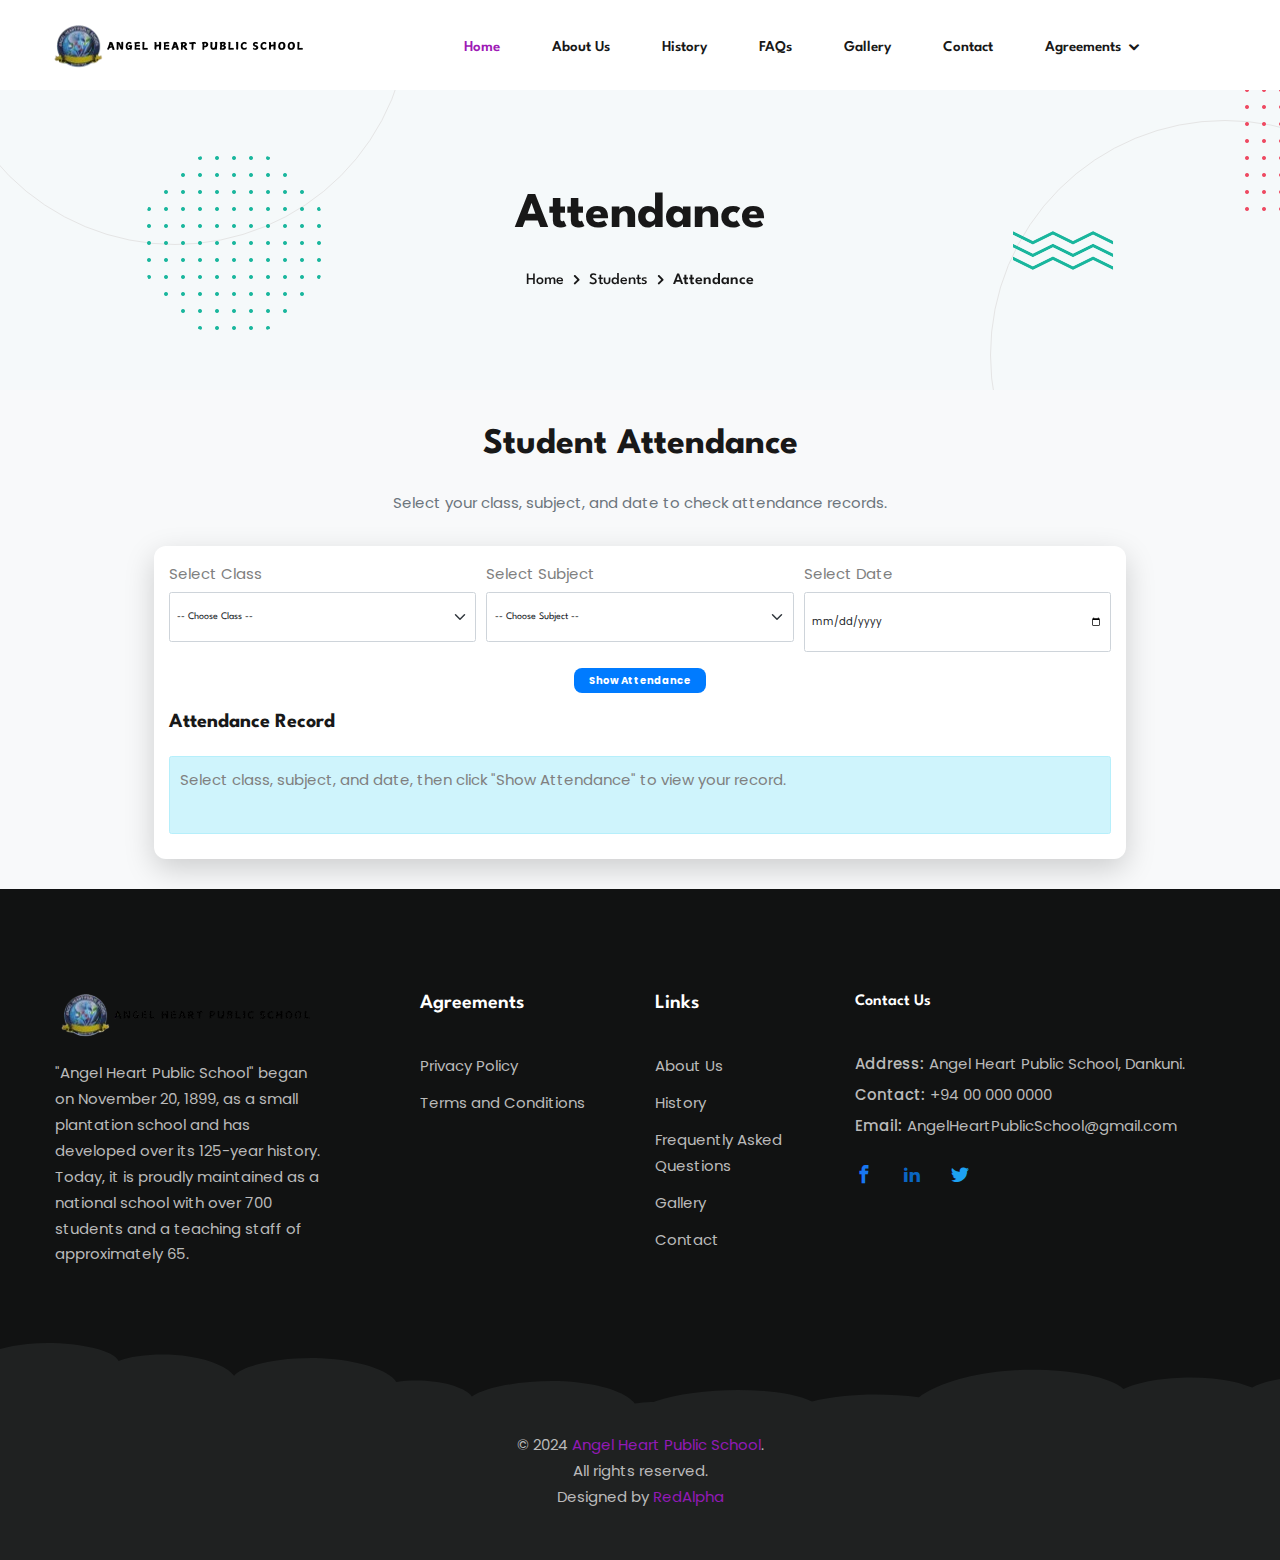
<file: attendance.html>
<!DOCTYPE html>
<html class="no-js" lang="si">

<head>
    <!-- Google tag (gtag.js) -->
    <script async src="https://www.googletagmanager.com/gtag/js?id=G-LCV3ZL24YF"></script>
    <script>
    window.dataLayer = window.dataLayer || [];
    function gtag(){dataLayer.push(arguments);}
    gtag('js', new Date());

    gtag('config', 'G-LCV3ZL24YF');
    </script>

    <!-- Meta Data -->
    <meta charset="UTF-8">
    <meta http-equiv="X-UA-Compatible" content="IE=edge">
    <title>Attendance - AngelHeartPublicSchool</title>

    <meta name="description" content="Explore the Privacy Policy of Kahaduwa National School to understand how we manage and protect your data. We respect your privacy and do not collect personal information. Google Analytics is used for improving site experience.">
    <meta name="viewport" content="width=device-width, initial-scale=1, shrink-to-fit=no">
    <!-- Favicon -->
    <link rel="shortcut icon" type="image/x-icon" href="assets/images/favicon.png">
    <!-- CSS ============================================ -->
    <link rel="stylesheet" href="assets/css/vendor/bootstrap.min.css">
    <link rel="stylesheet" href="assets/css/vendor/icomoon.css">
    <link rel="stylesheet" href="assets/css/vendor/remixicon.css">
    <link rel="stylesheet" href="assets/css/vendor/magnifypopup.min.css">
    <link rel="stylesheet" href="assets/css/vendor/odometer.min.css">
    <link rel="stylesheet" href="assets/css/vendor/lightbox.min.css">
    <link rel="stylesheet" href="assets/css/vendor/animation.min.css">
    <link rel="stylesheet" href="assets/css/vendor/jqueru-ui-min.css">
    <link rel="stylesheet" href="assets/css/vendor/swiper-bundle.min.css">
    <link rel="stylesheet" href="assets/css/vendor/tipped.min.css">

    <!-- Site Stylesheet -->
    <link rel="stylesheet" href="assets/css/app.css">

</head>
<style>
    .attendance-area {
        background: #f8f9fa;
    }
    .card {
        border-radius: 12px;
        border: none;
    }
    .alert {
        font-size: 1.1rem;
    }
    .btn-primary {
        background: #007bff;
        border: none;
        border-radius: 8px;
        transition: 0.3s;
    }
    .btn-primary:hover {
        background: #0056b3;
    }
    </style>
<body class="sticky-header ">

    <div id="edublink-preloader">
        <div class="loading-spinner">
            <div class="preloader-spin-1"></div>
            <div class="preloader-spin-2"></div>
        </div>
        <div class="preloader-close-btn-wraper">
            <span class="btn btn-primary preloader-close-btn">Cancel Preloader</span>
        </div>
    </div>

    <div id="main-wrapper" class="main-wrapper">

        <header class="edu-header header-style-4 header-fullwidth no-topbar">
            <div id="edu-sticky-placeholder"></div>
            <div class="header-mainmenu">
                <div class="container-fluid">
                    <div class="header-navbar">
                        <div class="header-brand">
                            <div class="logo">
                                <a href="index.html">
                                    <img class="logo-light" src="assets/images/logo/as.png" alt="School Logo with name">
                                </a>
                            </div>
                        </div>
                        <div class="header-mainnav">
                            <nav class="mainmenu-nav">
                                <ul class="mainmenu">
                                    <li class="highlight"><a>Home</a></li>
                                    <li><a href="index.html#about">About Us</a></li>
                                    <li><a href="index.html#history">History</a></li>
                                    <li><a href="index.html#faqs">FAQs</a></li>
                                    <li><a href="gallery.html">Gallery</a></li>
                                    <li><a href="contact.html">Contact</a></li>
                                    <li class="has-droupdown"><a href="#">Agreements</a>
                                        <ul class="submenu">
                                            <li><a href="notes.html">Privacy Policy</a></li>
                                            <li><a href="attendance.html">Attendance</a></li>
                                        </ul>
                                    </li>
                                </ul>
                            </nav>
                        </div>
                        <div class="header-right">
                            <ul class="header-action">
                                <li class="mobile-menu-bar d-block d-xl-none">
                                    <button class="hamberger-button">
                                        <i class="icon-54"></i>
                                    </button>
                                </li>
                            </ul>
                        </div>
                    </div>
                </div>
            </div>
            <div class="popup-mobile-menu">
                <div class="inner">
                    <div class="header-top">
                        <div class="logo">
                            <a href="index.html">
                                <img class="logo-light" src="assets/images/logo/as.png" alt="School Section Logo">
                            </a>
                        </div>
                        <div class="close-menu">
                            <button class="close-button">
                                <i class="icon-73"></i>
                            </button>
                        </div>
                    </div>
                    <ul class="mainmenu">
                        <li class="highlight"><a>Home</a></li>
                        <li><a href="index.html#about">About Us</a></li>
                        <li><a href="index.html#history">History</a></li>
                        <li><a href="index.html#faqs">FAQs</a></li>
                        <li><a href="gallery.html">Gallery</a></li>
                        <li><a href="contact.html">Contact</a></li>
                        <li class="has-droupdown"><a href="#">Agreements</a>
                            <ul class="submenu">
                                <li><a href="privacy-policy.html">Privacy Policy</a></li>
                                <li><a href="attendance.html">Attendance</a></li>
                            </ul>
                        </li>
                    </ul>
                </div>
            </div>
        </header>

        <div class="edu-breadcrumb-area">
            <div class="container">
                <div class="breadcrumb-inner">
                    <div class="page-title">
                        <h1 class="title">Attendance</h1>

                    </div>
                    <ul class="edu-breadcrumb">
                        <li class="breadcrumb-item"><a href="index.html">Home</a></li>
                        <li class="separator"><i class="icon-angle-right"></i></li>
                        <li class="breadcrumb-item"><a href="#">Students</a></li>
                        <li class="separator"><i class="icon-angle-right"></i></li>
                        <li class="breadcrumb-item active" aria-current="page">Attendance</li>
                    </ul>
                    
                </div>
            </div>
            <ul class="shape-group">
                <li class="shape-1">
                    <span></span>
                </li>
                <li class="shape-2 scene"><img data-depth="2" src="assets/images/shapes/shape-13.png" alt="shape"></li>
                <li class="shape-3 scene"><img data-depth="-2" src="assets/images/shapes/shape-44.png" alt="shape"></li>
                <li class="shape-4">
                    <span></span>
                </li>
                <li class="shape-5 scene"><img data-depth="2" src="assets/images/shapes/shape-07.png" alt="shape"></li>
            </ul>
        </div>
        <section class="attendance-area py-5">
            <div class="container">
                <div class="row justify-content-center">
                    <div class="col-lg-10">
                        <div class="text-center mb-4">
                            <h2 class="fw-bold">Student Attendance</h2>
                            <p class="text-muted">Select your class, subject, and date to check attendance records.</p>
                        </div>
                        <div class="card shadow-lg p-4">
                            <div class="row g-3">
                                <div class="col-md-4">
                                    <label class="form-label fw-semibold">Select Class</label>
                                    <select class="form-select" id="classSelect">
                                        <option value="">-- Choose Class --</option>
                                        <option value="class-6">Class 6</option>
                                        <option value="class-7">Class 7</option>
                                        <option value="class-8">Class 8</option>
                                        <option value="class-9">Class 9</option>
                                        <option value="class-10">Class 10</option>
                                    </select>
                                </div>
                                <div class="col-md-4">
                                    <label class="form-label fw-semibold">Select Subject</label>
                                    <select class="form-select" id="subjectSelect">
                                        <option value="">-- Choose Subject --</option>
                                        <option value="math">Mathematics</option>
                                        <option value="science">Science</option>
                                        <option value="english">English</option>
                                        <option value="history">History</option>
                                        <option value="geography">Geography</option>
                                    </select>
                                </div>
                                <div class="col-md-4">
                                    <label class="form-label fw-semibold">Select Date</label>
                                    <input type="date" class="form-control" id="dateSelect">
                                </div>
                            </div>
        
                            <div class="mt-4 text-center">
                                <button class="btn btn-primary px-4 py-2 fw-bold" id="showAttendanceBtn">Show Attendance</button>
                            </div>
        
                            <div class="mt-4">
                                <h4 class="fw-bold">Attendance Record</h4>
                                <div id="attendanceResult" class="mt-3 alert alert-info">
                                    <p>Select class, subject, and date, then click "Show Attendance" to view your record.</p>
                                </div>
                            </div>
                        </div>
                    </div>
                </div>
            </div>
        </section>
        <!-- Start Footer Area  -->
        <footer class="edu-footer footer-kindergarten footer-style-6">
            <div class="footer-top">
                <div class="container">
                    <div class="row g-5">
                        <div class="col-lg-3 col-md-6 col-sm-12 col-12">
                            <div class="edu-footer-widget">
                                <div class="logo">
                                    <a href="index.html">
                                        <img class="logo-dark" src="assets/images/logo/as.png" alt="School Logo with name">
                                    </a>
                                </div>
                                <p class="description">"Angel Heart Public School" began on November 20, 1899, as a small plantation school and has developed over its 125-year history. Today, it is proudly maintained as a national school with over 700 students and a teaching staff of approximately 65.</p>

                            </div>
                        </div>
                        <div class="col-lg-3 col-md-6 col-sm-6 col-12">
                            <div class="edu-footer-widget explore-widget">
                                <h4 class="widget-title">Agreements</h4>
                                <div class="inner">
                                    <ul class="footer-link link-hover">
                                        <li><a href="privacy-policy.html">Privacy Policy</a></li>
                                        <li><a href="terms-condition.html">Terms and Conditions</a></li>
                                    </ul>
                                </div>
                            </div>
                            
                        </div>
                        <div class="col-lg-2 col-md-6 col-sm-6 col-12">
                            <div class="edu-footer-widget quick-link-widget">
                                <h4 class="widget-title">Links</h4>
<div class="inner">
    <ul class="footer-link link-hover">
        <li><a href="index.html#about">About Us</a></li>
        <li><a href="index.html#history">History</a></li>
        <li><a href="index.html#faqs">Frequently Asked Questions</a></li>
        <li><a href="gallery.html">Gallery</a></li>
        <li><a href="contact.html">Contact</a></li>
    </ul>
</div>

                            </div>
                        </div>
                        <div class="col-lg-4 col-md-6 col-sm-6 col-12">
                            <div class="edu-footer-widget">
                                <h6 class="widget-title">Contact Us</h6>
                                <div class="inner">
                                    <div class="widget-information">
                                        <ul class="information-list">
                                            <li><span>Address:</span>Angel Heart Public School, Dankuni.</li>
                                            <li><span>Contact:</span><a href="tel:+94000000000">+94 00 000 0000</a></li>
                                            <li><span>Email:</span><a href="mailto:kahaduwanationalschool@gmail.com">AngelHeartPublicSchool@gmail.com</a></li>
                                        </ul>
                                    </div>
                                    <ul class="social-share icon-transparent">
                                        <li><a href="https://www.facebook.com/KahaduwaNationalSchool" class="color-fb"><i class="icon-facebook"></i></a></li>
                                        <li><a href="#" class="color-linkd"><i class="icon-linkedin2"></i></a></li>
                                        <li><a href="#" class="color-twitter"><i class="icon-twitter"></i></a></li>
                                    </ul>
                                </div>
                            </div>
                        </div>
                        
                    </div>
                </div>
            </div>
            <div class="copyright-area bg-image">
                <div class="container">
                    <div class="row">
                        <div class="col-lg-12">
                            <div class="inner text-center">
                                <p>&copy; 2024 <a href="https://techredalpha.github.io/AngelHeartPublicSchool/" target="_blank">Angel Heart Public School</a>.</p>
                                <p>All rights reserved.</p>
                                <p>Designed by <a href="https://soumya-xd.github.io/pty/" target="_blank">RedAlpha</a></p>
                            </div>
                            
                        </div>
                    </div>
                </div>
            </div>
        </footer>
        <!-- End Footer Area  -->

    </div>

    <div class="rn-progress-parent">
        <svg class="rn-back-circle svg-inner" width="100%" height="100%" viewBox="-1 -1 102 102">
            <path d="M50,1 a49,49 0 0,1 0,98 a49,49 0 0,1 0,-98" />
        </svg>
    </div>

    <!-- JS
	============================================ -->
    <!-- Modernizer JS -->
    <script src="assets/js/vendor/modernizr.min.js"></script>
    <!-- Jquery Js -->
    <script src="assets/js/vendor/jquery.min.js"></script>
    <script src="assets/js/vendor/bootstrap.min.js"></script>
    <script src="assets/js/vendor/sal.min.js"></script>
    <script src="assets/js/vendor/backtotop.min.js"></script>
    <script src="assets/js/vendor/magnifypopup.min.js"></script>
    <script src="assets/js/vendor/jquery.countdown.min.js"></script>
    <script src="assets/js/vendor/odometer.min.js"></script>
    <script src="assets/js/vendor/isotop.min.js"></script>
    <script src="assets/js/vendor/imageloaded.min.js"></script>
    <script src="assets/js/vendor/lightbox.min.js"></script>
    <script src="assets/js/vendor/paralax.min.js"></script>
    <script src="assets/js/vendor/paralax-scroll.min.js"></script>
    <script src="assets/js/vendor/jquery-ui.min.js"></script>
    <script src="assets/js/vendor/swiper-bundle.min.js"></script>
    <script src="assets/js/vendor/svg-inject.min.js"></script>
    <script src="assets/js/vendor/vivus.min.js"></script>
    <script src="assets/js/vendor/tipped.min.js"></script>
    <script src="assets/js/vendor/smooth-scroll.min.js"></script>
    <script src="assets/js/vendor/isInViewport.jquery.min.js"></script>
   
<script>
    document.addEventListener("DOMContentLoaded", function () {
        const attendanceResult = document.getElementById("attendanceResult");
        const showAttendanceBtn = document.getElementById("showAttendanceBtn");
        const classSelect = document.getElementById("classSelect");
        const subjectSelect = document.getElementById("subjectSelect");
        const dateSelect = document.getElementById("dateSelect");
    
        const attendanceData = {
            "class-6_math_2024-02-01": "Present",
            "class-7_science_2024-02-02": "Absent",
            "class-8_english_2024-02-03": "Present",
            "class-9_history_2024-02-04": "Absent",
            "class-10_geography_2024-02-05": "Present",
        };
    
        function updateAttendance() {
            const selectedClass = classSelect.value;
            const selectedSubject = subjectSelect.value;
            const selectedDate = dateSelect.value;
            const key = `${selectedClass}_${selectedSubject}_${selectedDate}`;
    
            if (!selectedClass || !selectedSubject || !selectedDate) {
                attendanceResult.innerHTML = `<p class="text-danger fw-bold">⚠️ Please select class, subject, and date.</p>`;
                attendanceResult.classList.remove("alert-info", "alert-success", "alert-danger");
                attendanceResult.classList.add("alert-warning");
                return;
            }
    
            if (attendanceData[key]) {
                attendanceResult.innerHTML = `<p class="fw-bold">Attendance: <span class="text-${attendanceData[key] === 'Present' ? 'success' : 'danger'}">${attendanceData[key]}</span></p>`;
                attendanceResult.classList.remove("alert-info", "alert-warning");
                attendanceResult.classList.add(attendanceData[key] === "Present" ? "alert-success" : "alert-danger");
            } else {
                attendanceResult.innerHTML = `<p class="text-muted">No attendance data available for this selection.</p>`;
                attendanceResult.classList.remove("alert-info", "alert-warning");
                attendanceResult.classList.add("alert-secondary");
            }
        }
    
        showAttendanceBtn.addEventListener("click", updateAttendance);
    });
    </script>
    <!-- Site Scripts -->
    <script src="assets/js/app.js"></script>
</body>

</html>
</file>
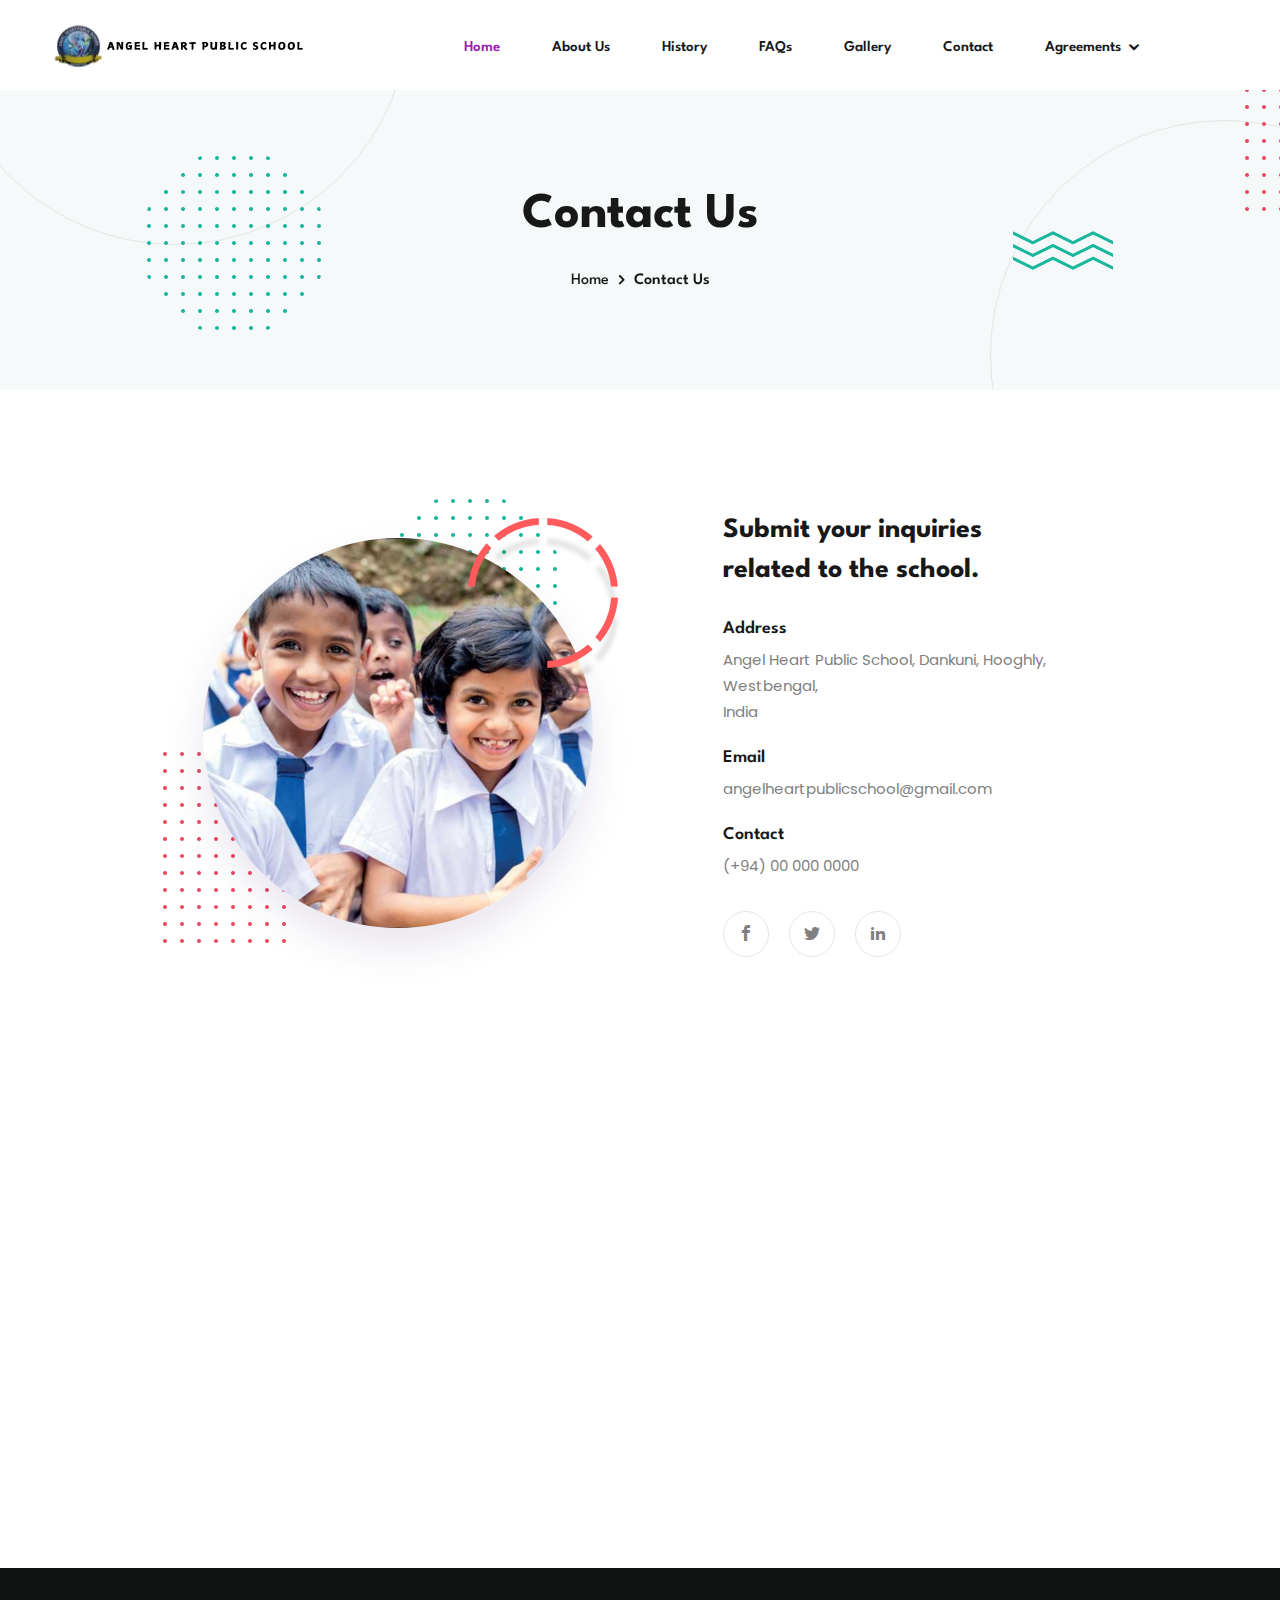
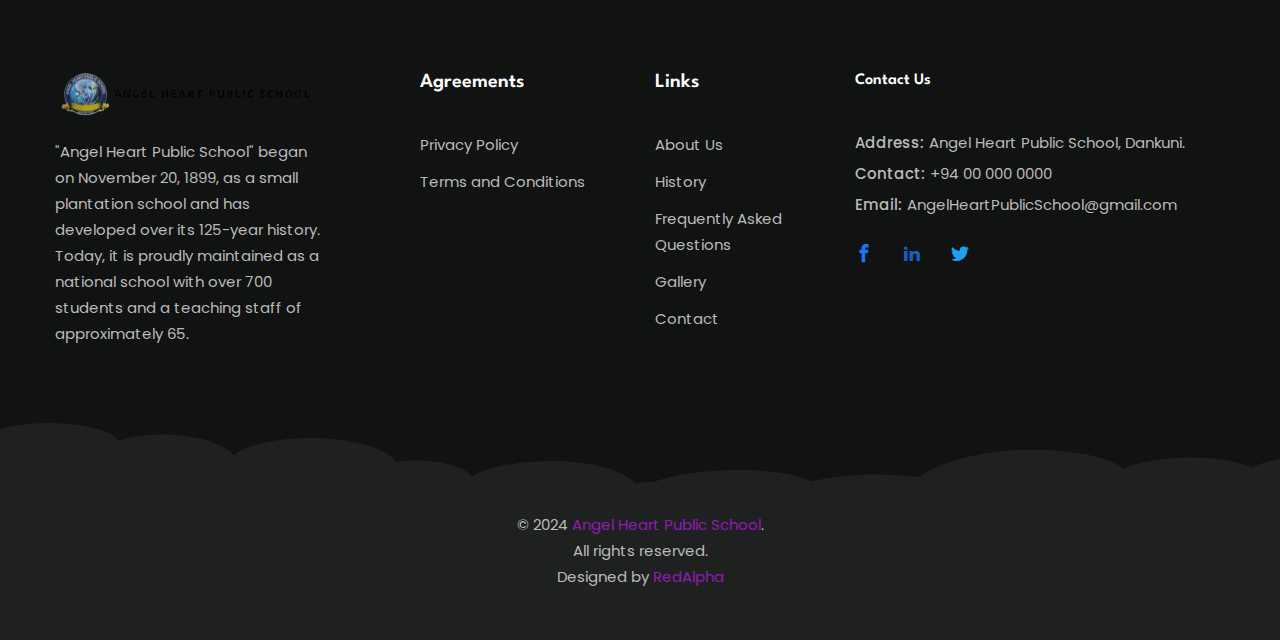
<file: contact.html>
<!DOCTYPE html>
<html class="no-js" lang="si">

<head>
    <!-- Google tag (gtag.js) -->
    <script async src="https://www.googletagmanager.com/gtag/js?id=G-LCV3ZL24YF"></script>
    <script>
    window.dataLayer = window.dataLayer || [];
    function gtag(){dataLayer.push(arguments);}
    gtag('js', new Date());

    gtag('config', 'G-LCV3ZL24YF');
    </script>

    <!-- Meta Data -->
    <meta charset="UTF-8">
    <meta http-equiv="X-UA-Compatible" content="IE=edge">
    <title>Angel Heart Public School</title>
    <meta name="description" content="Contact Kahaduwa National School for admissions, inquiries, or support. Find our phone number, email address, and location details here. Our team is ready to assist you.">
    <meta name="viewport" content="width=device-width, initial-scale=1, shrink-to-fit=no">
    <!-- Favicon -->
    <link rel="shortcut icon" type="image/x-icon" href="assets/images/favicon.png">
    <!-- CSS ============================================ -->
    <link rel="stylesheet" href="assets/css/vendor/bootstrap.min.css">
    <link rel="stylesheet" href="assets/css/vendor/icomoon.css">
    <link rel="stylesheet" href="assets/css/vendor/remixicon.css">
    <link rel="stylesheet" href="assets/css/vendor/magnifypopup.min.css">
    <link rel="stylesheet" href="assets/css/vendor/odometer.min.css">
    <link rel="stylesheet" href="assets/css/vendor/lightbox.min.css">
    <link rel="stylesheet" href="assets/css/vendor/animation.min.css">
    <link rel="stylesheet" href="assets/css/vendor/jqueru-ui-min.css">
    <link rel="stylesheet" href="assets/css/vendor/swiper-bundle.min.css">
    <link rel="stylesheet" href="assets/css/vendor/tipped.min.css">

    <!-- Site Stylesheet -->
    <link rel="stylesheet" href="assets/css/app.css">

</head>

<body class="sticky-header ">

    <div id="edublink-preloader">
        <div class="loading-spinner">
            <div class="preloader-spin-1"></div>
            <div class="preloader-spin-2"></div>
        </div>
        <div class="preloader-close-btn-wraper">
            <span class="btn btn-primary preloader-close-btn">Cancel Preloader</span>
        </div>
    </div>

    <div id="main-wrapper" class="main-wrapper">

        <header class="edu-header header-style-4 header-fullwidth no-topbar">
            <div id="edu-sticky-placeholder"></div>
            <div class="header-mainmenu">
                <div class="container-fluid">
                    <div class="header-navbar">
                        <div class="header-brand">
                            <div class="logo">
                                <a href="index.html">
                                    <img class="logo-light" src="assets/images/logo/as.png" alt="School Logo with name">
                                </a>
                            </div>
                        </div>
                        <div class="header-mainnav">
                            <nav class="mainmenu-nav">
                                <ul class="mainmenu">
                                    <li class="highlight"><a>Home</a></li>
                                    <li><a href="index.html#about">About Us</a></li>
                                    <li><a href="index.html#history">History</a></li>
                                    <li><a href="index.html#faqs">FAQs</a></li>
                                    <li><a href="gallery.html">Gallery</a></li>
                                    <li><a href="contact.html">Contact</a></li>
                                    <li class="has-droupdown"><a href="#">Agreements</a>
                                        <ul class="submenu">
                                            <li><a href="privacy-policy.html">Privacy Policy</a></li>
                                            <li><a href="terms-condition.html">Terms and Conditions</a></li>
                                        </ul>
                                    </li>
                                </ul>
                            </nav>
                        </div>
                        <div class="header-right">
                            <ul class="header-action">
                                <li class="mobile-menu-bar d-block d-xl-none">
                                    <button class="hamberger-button">
                                        <i class="icon-54"></i>
                                    </button>
                                </li>
                            </ul>
                        </div>
                    </div>
                </div>
            </div>
            <div class="popup-mobile-menu">
                <div class="inner">
                    <div class="header-top">
                        <div class="logo">
                            <a href="index.html">
                                <img class="logo-light" src="assets/images/logo/as.png" alt="School Section Logo">
                            </a>
                        </div>
                        <div class="close-menu">
                            <button class="close-button">
                                <i class="icon-73"></i>
                            </button>
                        </div>
                    </div>
                    <ul class="mainmenu">
                        <li class="highlight"><a>Home</a></li>
                        <li><a href="index.html#about">About Us</a></li>
                        <li><a href="index.html#history">History</a></li>
                        <li><a href="index.html#faqs">FAQs</a></li>
                        <li><a href="gallery.html">Gallery</a></li>
                        <li><a href="contact.html">Contact</a></li>
                        <li class="has-droupdown"><a href="#">Agreements</a>
                            <ul class="submenu">
                                <li><a href="privacy-policy.html">Privacy Policy</a></li>
                                <li><a href="terms-condition.html">Terms and Conditions</a></li>
                            </ul>
                        </li>
                    </ul>
                </div>
            </div>
        </header>

        <div class="edu-breadcrumb-area">
            <div class="container">
                <div class="breadcrumb-inner">
                    <div class="page-title">
                        <h1 class="title">Contact Us</h1>
                    </div>
                    <ul class="edu-breadcrumb">
                        <li class="breadcrumb-item"><a href="index.html">Home</a></li>
                        <li class="separator"><i class="icon-angle-right"></i></li>
                        <li class="breadcrumb-item active" aria-current="page">Contact Us</li>
                    </ul>
                </div>
            </div>
            <ul class="shape-group">
                <li class="shape-1">
                    <span></span>
                </li>
                <li class="shape-2 scene"><img data-depth="2" src="assets/images/shapes/shape-13.png" alt="shape"></li>
                <li class="shape-3 scene"><img data-depth="-2" src="assets/images/shapes/shape-44.png" alt="shape"></li>
                <li class="shape-4">
                    <span></span>
                </li>
                <li class="shape-5 scene"><img data-depth="2" src="assets/images/shapes/shape-07.png" alt="shape"></li>
            </ul>
        </div>

        <section class="section-gap-equal contact-me-area">
            <div class="container">
                <div class="row justify-content-center">
                    <div class="col-xl-9">
                        <div class="contact-me">
                            <div class="inner">
                                <div class="thumbnail">
                                    <div class="thumb">
                                        <img src="assets/images/site-images/smile-school-childrens.png" alt="Contact Me">
                                    </div>
                                    <ul class="shape-group">
                                        <li class="shape-1 scene">
                                            <img data-depth="1.4" src="assets/images/shapes/shape-13.png" alt="Shape">
                                        </li>
                                        <li class="shape-2 scene">
                                            <img data-depth="-1.4" src="assets/images/shapes/shape-02.png" alt="Shape">
                                        </li>
                                        <li class="shape-3">
                                            <img src="assets/images/shapes/shape-07.png" alt="Shape">
                                        </li>
                                    </ul>
                                </div>
                                <div class="contact-us-info">
                                    <h3 class="heading-title">Submit your inquiries related to the school.</h3>
                                    <ul class="address-list">
                                        <li>
                                            <h5 class="title">Address</h5>
                                            <p>Angel Heart Public School, Dankuni, Hooghly,</br>Westbengal,</br>India</p>
                                        </li>
                                        <li>
                                            <h5 class="title">Email</h5>
                                            <p><a href="mailto:kahaduwanationalschool@gmail.com">angelheartpublicschool@gmail.com</a></p>
                                        </li>
                                        <li>
                                            <h5 class="title">Contact</h5>
                                            <p><a href="tel:+94000000000">(+94) 00 000 0000</a></p>
                                        </li>
                                    </ul>
                                    <ul class="social-share">
                                        <li><a href="https://www.facebook.com/KahaduwaNationalSchool"><i class="icon-facebook"></i></a></li>
                                        <li><a href="#"><i class="icon-twitter"></i></a></li>
                                        <li><a href="#"><i class="icon-linkedin2"></i></a></li>
                                    </ul>
                                </div>
                                
                            </div>
                        </div>
                    </div>
                </div>
            </div>
        </section>

        <section class="contact-me-area">
            <div class="container">
                <div class="row justify-content-center">
                    <div class="col-xl-9">
                        <div class="map-container">
                            <iframe src="https://www.google.com/maps/embed?pb=!1m12!1m8!1m3!1d7361.890585476249!2d88.1853902549865!3d22.693080385377513!3m2!1i1024!2i768!4f13.1!2m1!1sBhagabatipur%20school!5e0!3m2!1sen!2sin!4v1735439261901!5m2!1sen!2sin" width="600" height="450" style="border:0;" allowfullscreen="" loading="lazy" referrerpolicy="no-referrer-when-downgrade"></iframe>
                        </div>                          
                    </div>
                </div>
            </div>
        </section>

        <!-- Start Footer Area  -->
        <footer class="edu-footer footer-kindergarten footer-style-6">
            <div class="footer-top">
                <div class="container">
                    <div class="row g-5">
                        <div class="col-lg-3 col-md-6 col-sm-12 col-12">
                            <div class="edu-footer-widget">
                                <div class="logo">
                                    <a href="index.html">
                                        <img class="logo-dark" src="assets/images/logo/as.png" alt="School Logo with name">
                                    </a>
                                </div>
                                <p class="description">"Angel Heart Public School" began on November 20, 1899, as a small plantation school and has developed over its 125-year history. Today, it is proudly maintained as a national school with over 700 students and a teaching staff of approximately 65.</p>

                            </div>
                        </div>
                        <div class="col-lg-3 col-md-6 col-sm-6 col-12">
                            <div class="edu-footer-widget explore-widget">
                                <h4 class="widget-title">Agreements</h4>
                                <div class="inner">
                                    <ul class="footer-link link-hover">
                                        <li><a href="privacy-policy.html">Privacy Policy</a></li>
                                        <li><a href="terms-condition.html">Terms and Conditions</a></li>
                                    </ul>
                                </div>
                            </div>
                            
                        </div>
                        <div class="col-lg-2 col-md-6 col-sm-6 col-12">
                            <div class="edu-footer-widget quick-link-widget">
                                <h4 class="widget-title">Links</h4>
<div class="inner">
    <ul class="footer-link link-hover">
        <li><a href="index.html#about">About Us</a></li>
        <li><a href="index.html#history">History</a></li>
        <li><a href="index.html#faqs">Frequently Asked Questions</a></li>
        <li><a href="gallery.html">Gallery</a></li>
        <li><a href="contact.html">Contact</a></li>
    </ul>
</div>

                            </div>
                        </div>
                        <div class="col-lg-4 col-md-6 col-sm-6 col-12">
                            <div class="edu-footer-widget">
                                <h6 class="widget-title">Contact Us</h6>
                                <div class="inner">
                                    <div class="widget-information">
                                        <ul class="information-list">
                                            <li><span>Address:</span>Angel Heart Public School, Dankuni.</li>
                                            <li><span>Contact:</span><a href="tel:+94000000000">+94 00 000 0000</a></li>
                                            <li><span>Email:</span><a href="mailto:kahaduwanationalschool@gmail.com">AngelHeartPublicSchool@gmail.com</a></li>
                                        </ul>
                                    </div>
                                    <ul class="social-share icon-transparent">
                                        <li><a href="https://www.facebook.com/KahaduwaNationalSchool" class="color-fb"><i class="icon-facebook"></i></a></li>
                                        <li><a href="#" class="color-linkd"><i class="icon-linkedin2"></i></a></li>
                                        <li><a href="#" class="color-twitter"><i class="icon-twitter"></i></a></li>
                                    </ul>
                                </div>
                            </div>
                        </div>
                        
                    </div>
                </div>
            </div>
            <div class="copyright-area bg-image">
                <div class="container">
                    <div class="row">
                        <div class="col-lg-12">
                            <div class="inner text-center">
                                <p>&copy; 2024 <a href="https://techredalpha.github.io/AngelHeartPublicSchool/" target="_blank">Angel Heart Public School</a>.</p>
                                <p>All rights reserved.</p>
                                <p>Designed by <a href="https://soumya-xd.github.io/pty/" target="_blank">RedAlpha</a></p>
                            </div>
                            
                        </div>
                    </div>
                </div>
            </div>
        </footer>
        <!-- End Footer Area  -->

    </div>

    <div class="rn-progress-parent">
        <svg class="rn-back-circle svg-inner" width="100%" height="100%" viewBox="-1 -1 102 102">
            <path d="M50,1 a49,49 0 0,1 0,98 a49,49 0 0,1 0,-98" />
        </svg>
    </div>

    <!-- JS
	============================================ -->
    <!-- Modernizer JS -->
    <script src="assets/js/vendor/modernizr.min.js"></script>
    <!-- Jquery Js -->
    <script src="assets/js/vendor/jquery.min.js"></script>
    <script src="assets/js/vendor/bootstrap.min.js"></script>
    <script src="assets/js/vendor/sal.min.js"></script>
    <script src="assets/js/vendor/backtotop.min.js"></script>
    <script src="assets/js/vendor/magnifypopup.min.js"></script>
    <script src="assets/js/vendor/jquery.countdown.min.js"></script>
    <script src="assets/js/vendor/odometer.min.js"></script>
    <script src="assets/js/vendor/isotop.min.js"></script>
    <script src="assets/js/vendor/imageloaded.min.js"></script>
    <script src="assets/js/vendor/lightbox.min.js"></script>
    <script src="assets/js/vendor/paralax.min.js"></script>
    <script src="assets/js/vendor/paralax-scroll.min.js"></script>
    <script src="assets/js/vendor/jquery-ui.min.js"></script>
    <script src="assets/js/vendor/swiper-bundle.min.js"></script>
    <script src="assets/js/vendor/svg-inject.min.js"></script>
    <script src="assets/js/vendor/vivus.min.js"></script>
    <script src="assets/js/vendor/tipped.min.js"></script>
    <script src="assets/js/vendor/smooth-scroll.min.js"></script>
    <script src="assets/js/vendor/isInViewport.jquery.min.js"></script>

    <!-- Site Scripts -->
    <script src="assets/js/app.js"></script>
</body>

</html>
</file>
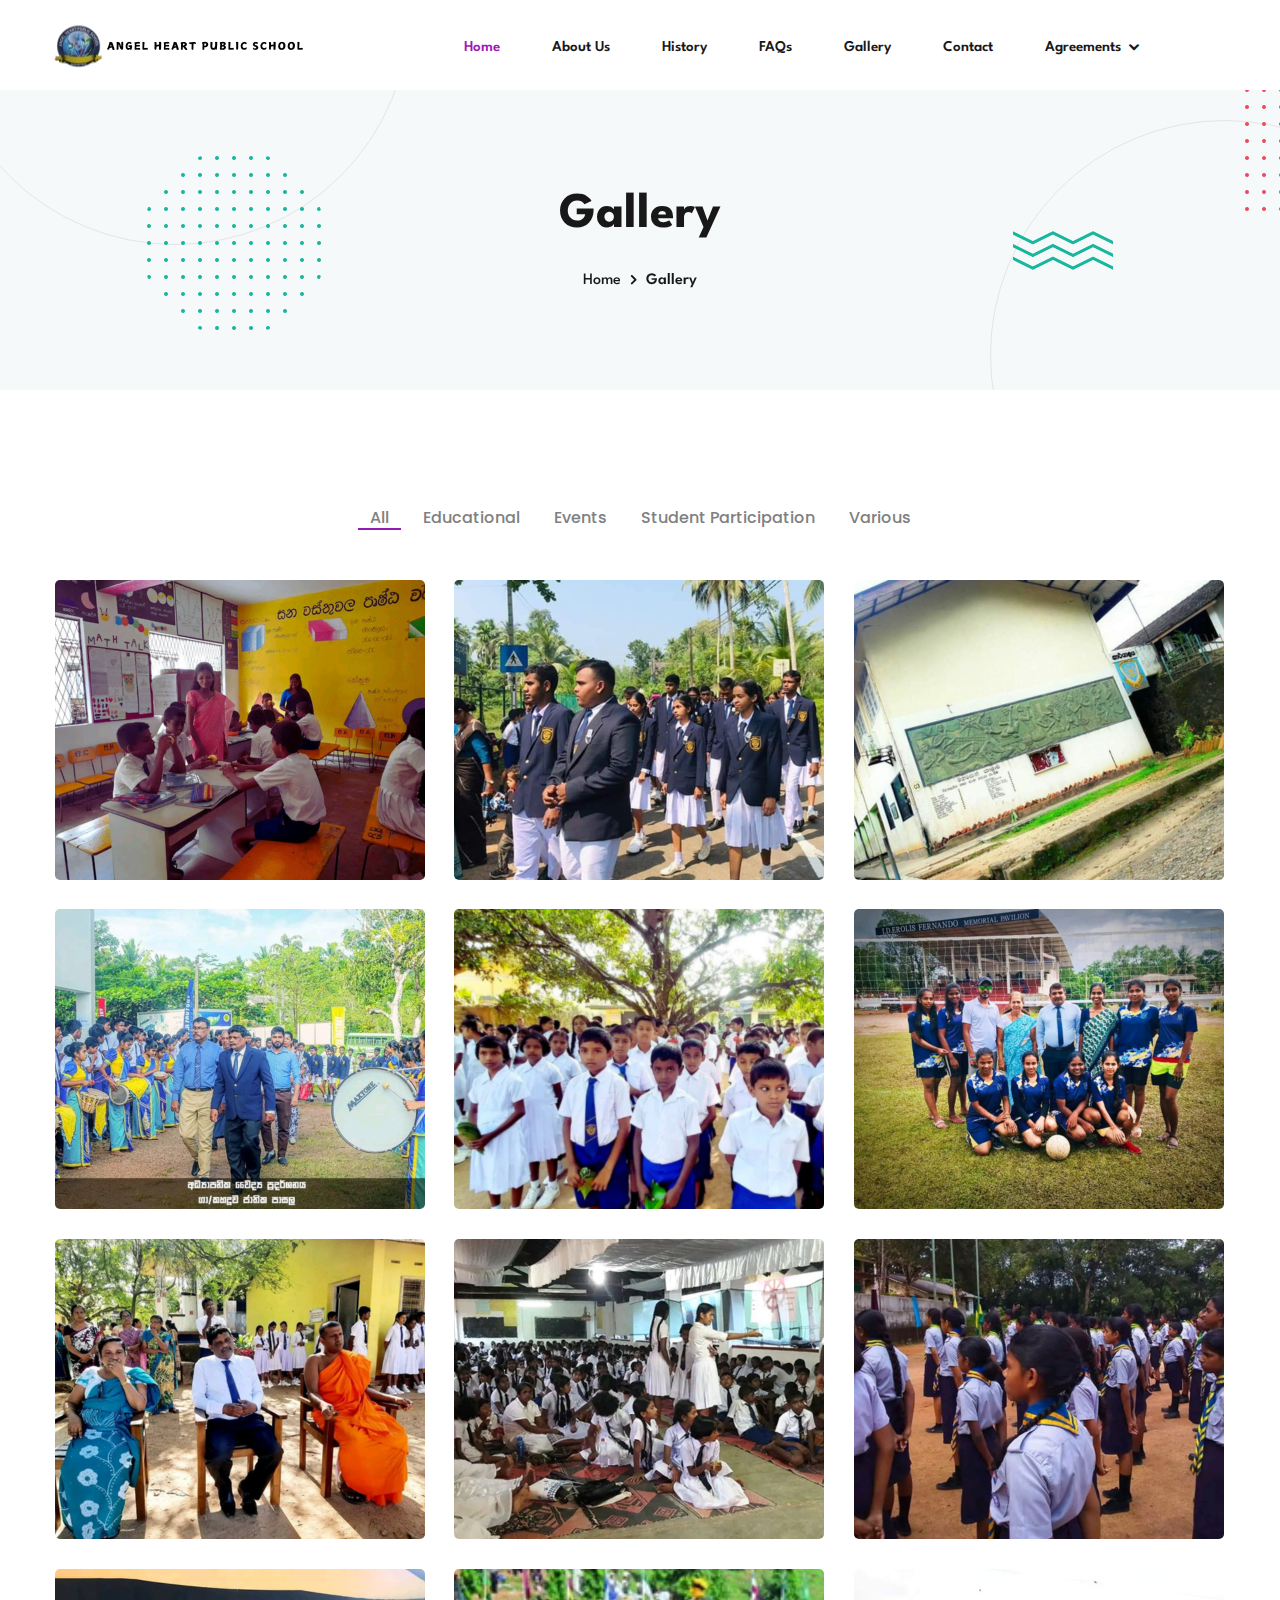
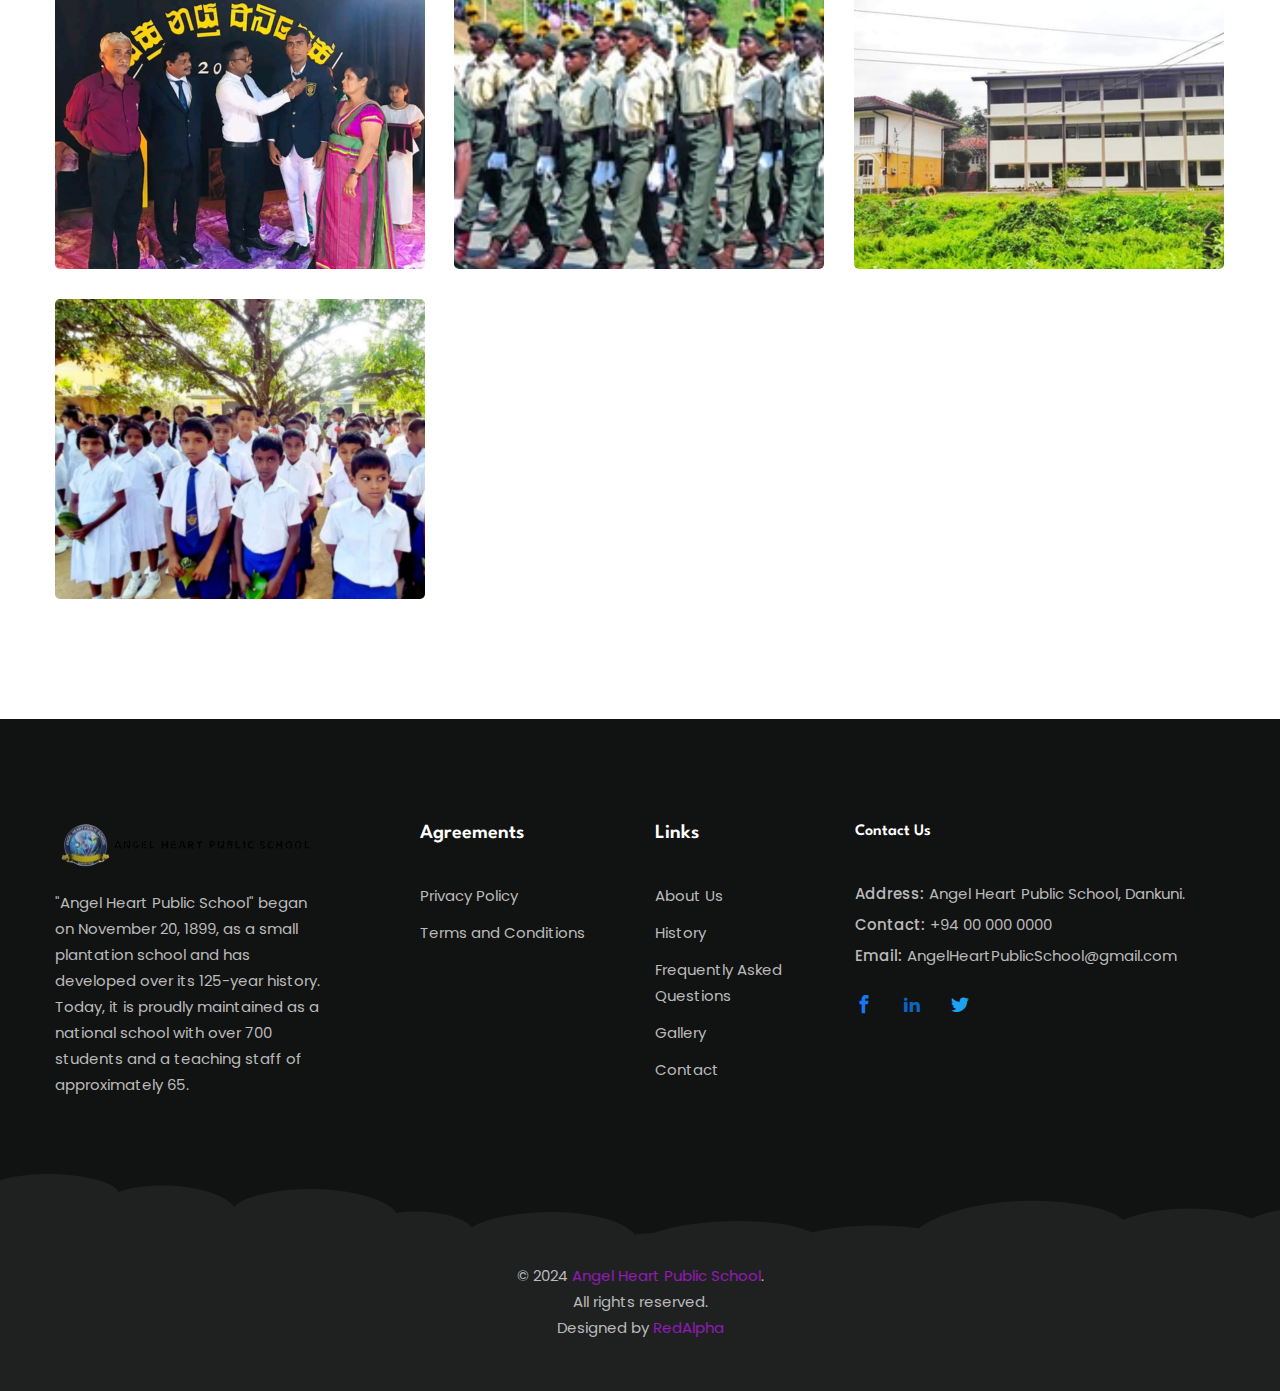
<file: gallery.html>
<!DOCTYPE html>
<html class="no-js" lang="si">

<head>
    <!-- Google tag (gtag.js) -->
    <script async src="https://www.googletagmanager.com/gtag/js?id=G-LCV3ZL24YF"></script>
    <script>
    window.dataLayer = window.dataLayer || [];
    function gtag(){dataLayer.push(arguments);}
    gtag('js', new Date());

    gtag('config', 'G-LCV3ZL24YF');
    </script>

    <!-- Meta Data -->
    <meta charset="UTF-8">
    <meta http-equiv="X-UA-Compatible" content="IE=edge">
    <title>Angel Heart Public School</title>
    <meta name="description" content="Discover the heart of Kahaduwa National School in our gallery. Browse photos showcasing our rich traditions, student achievements, lively events, and scenic campus. Experience the spirit and community of our historic school.">
    <meta name="viewport" content="width=device-width, initial-scale=1, shrink-to-fit=no">
    <!-- Favicon -->
    <link rel="shortcut icon" type="image/x-icon" href="assets/images/favicon.png">
    <!-- CSS ============================================ -->
    <link rel="stylesheet" href="assets/css/vendor/bootstrap.min.css">
    <link rel="stylesheet" href="assets/css/vendor/icomoon.css">
    <link rel="stylesheet" href="assets/css/vendor/remixicon.css">
    <link rel="stylesheet" href="assets/css/vendor/magnifypopup.min.css">
    <link rel="stylesheet" href="assets/css/vendor/odometer.min.css">
    <link rel="stylesheet" href="assets/css/vendor/lightbox.min.css">
    <link rel="stylesheet" href="assets/css/vendor/animation.min.css">
    <link rel="stylesheet" href="assets/css/vendor/jqueru-ui-min.css">
    <link rel="stylesheet" href="assets/css/vendor/swiper-bundle.min.css">
    <link rel="stylesheet" href="assets/css/vendor/tipped.min.css">

    <!-- Site Stylesheet -->
    <link rel="stylesheet" href="assets/css/app.css">

</head>

<body class="sticky-header ">

    <div id="edublink-preloader">
        <div class="loading-spinner">
            <div class="preloader-spin-1"></div>
            <div class="preloader-spin-2"></div>
        </div>
        <div class="preloader-close-btn-wraper">
            <span class="btn btn-primary preloader-close-btn">Cancel Preloader</span>
        </div>
    </div>

    <div id="main-wrapper" class="main-wrapper">

        <!--=====================================-->
        <!--=        Header Area Start       	=-->
        <!--=====================================-->
        <header class="edu-header header-style-4 header-fullwidth no-topbar">
            <div id="edu-sticky-placeholder"></div>
            <div class="header-mainmenu">
                <div class="container-fluid">
                    <div class="header-navbar">
                        <div class="header-brand">
                            <div class="logo">
                                <a href="index.html">
                                    <img class="logo-light" src="assets/images/logo/as.png" alt="School Logo with name">
                                </a>
                            </div>
                        </div>
                        <div class="header-mainnav">
                            <nav class="mainmenu-nav">
                                <ul class="mainmenu">
                                    <li class="highlight"><a>Home</a></li>
                                    <li><a href="index.html#about">About Us</a></li>
                                    <li><a href="index.html#history">History</a></li>
                                    <li><a href="index.html#faqs">FAQs</a></li>
                                    <li><a href="gallery.html">Gallery</a></li>
                                    <li><a href="contact.html">Contact</a></li>
                                    <li class="has-droupdown"><a href="#">Agreements</a>
                                        <ul class="submenu">
                                            <li><a href="privacy-policy.html">Privacy Policy</a></li>
                                            <li><a href="terms-condition.html">Terms and Conditions</a></li>
                                        </ul>
                                    </li>
                                </ul>
                            </nav>
                        </div>
                        <div class="header-right">
                            <ul class="header-action">
                                <li class="mobile-menu-bar d-block d-xl-none">
                                    <button class="hamberger-button">
                                        <i class="icon-54"></i>
                                    </button>
                                </li>
                            </ul>
                        </div>
                    </div>
                </div>
            </div>
            <div class="popup-mobile-menu">
                <div class="inner">
                    <div class="header-top">
                        <div class="logo">
                            <a href="index.html">
                                <img class="logo-light" src="assets/images/logo/as.png" alt="School Section Logo">
                            </a>
                        </div>
                        <div class="close-menu">
                            <button class="close-button">
                                <i class="icon-73"></i>
                            </button>
                        </div>
                    </div>
                    <ul class="mainmenu">
                        <li class="highlight"><a>Home</a></li>
                        <li><a href="index.html#about">About Us</a></li>
                        <li><a href="index.html#history">History</a></li>
                        <li><a href="index.html#faqs">FAQs</a></li>
                        <li><a href="gallery.html">Gallery</a></li>
                        <li><a href="contact.html">Contact</a></li>
                        <li class="has-droupdown"><a href="#">Agreements</a>
                            <ul class="submenu">
                                <li><a href="privacy-policy.html">Privacy Policy</a></li>
                                <li><a href="terms-condition.html">Terms and Conditions</a></li>
                            </ul>
                        </li>
                    </ul>
                </div>
            </div>
        </header>

        <div class="edu-breadcrumb-area">
            <div class="container">
                <div class="breadcrumb-inner">
                    <div class="page-title">
                        <h1 class="title">Gallery</h1>
                    </div>
                    <ul class="edu-breadcrumb">
                        <li class="breadcrumb-item"><a href="index.html">Home</a></li>
                        <li class="separator"><i class="icon-angle-right"></i></li>
                        <li class="breadcrumb-item active" aria-current="page">Gallery</li>
                    </ul>
                </div>
            </div>
            <ul class="shape-group">
                <li class="shape-1">
                    <span></span>
                </li>
                <li class="shape-2 scene"><img data-depth="2" src="assets/images/shapes/shape-13.png" alt="shape"></li>
                <li class="shape-3 scene"><img data-depth="-2" src="assets/images/shapes/shape-44.png" alt="shape"></li>
                <li class="shape-4">
                    <span></span>
                </li>
                <li class="shape-5 scene"><img data-depth="2" src="assets/images/shapes/shape-07.png" alt="shape"></li>
            </ul>
        </div>

        <!--=====================================-->
        <!--=        Gallery Area Start        	=-->
        <!--=====================================-->
        <div class="edu-gallery-area edu-section-gap">
            <div class="container">
                <div class="isotope-wrapper">
                    <div class="isotop-button button-transparent isotop-filter">
                        <button data-filter="*" class="is-checked">
                            <span class="filter-text">All</span>
                        </button>
                        <button data-filter=".education">
                            <span class="filter-text">Educational</span>
                        </button>
                        <button data-filter=".events">
                            <span class="filter-text">Events</span>
                        </button>
                        <button data-filter=".students">
                            <span class="filter-text">Student Participation</span>
                        </button>
                        <button data-filter=".various">
                            <span class="filter-text">Various</span>
                        </button>
                    </div>
                    
                    <div class="isotope-list gallery-grid-wrap">
                        <div id="animated-thumbnials">

                            <a href="assets/images/gallery/education_1.png" class="edu-popup-image edu-gallery-grid p-gallery-grid-wrap isotope-item education">
                                <div class="thumbnail">
                                    <img src="assets/images/gallery/education_1.png" alt="Gallery Image">
                                </div>
                                <div class="zoom-icon">
                                    <i class="icon-69"></i>
                                </div>
                            </a>

                            <a href="assets/images/gallery/prefect-students.png" class="edu-popup-image edu-gallery-grid p-gallery-grid-wrap isotope-item events">
                                <div class="thumbnail">
                                    <img src="assets/images/gallery/prefect-students.png" alt="Gallery Image">
                                </div>
                                <div class="zoom-icon">
                                    <i class="icon-69"></i>
                                </div>
                            </a>

                            <a href="assets/images/gallery/school-building.png" class="edu-popup-image edu-gallery-grid p-gallery-grid-wrap isotope-item various">
                                <div class="thumbnail">
                                    <img src="assets/images/gallery/school-building.png" alt="Gallery Image">
                                </div>
                                <div class="zoom-icon">
                                    <i class="icon-69"></i>
                                </div>
                            </a>

                            <a href="assets/images/gallery/science-exhibition.png" class="edu-popup-image edu-gallery-grid p-gallery-grid-wrap isotope-item events">
                                <div class="thumbnail">
                                    <img src="assets/images/gallery/science-exhibition.png" alt="Gallery Image">
                                </div>
                                <div class="zoom-icon">
                                    <i class="icon-69"></i>
                                </div>
                            </a>

                            <a href="assets/images/gallery/school-house-meet.png" class="edu-popup-image edu-gallery-grid p-gallery-grid-wrap isotope-item students">
                                <div class="thumbnail">
                                    <img src="assets/images/gallery/students-in-meet.png" alt="Gallery Image">
                                </div>
                                <div class="zoom-icon">
                                    <i class="icon-69"></i>
                                </div>
                            </a>

                            <a href="assets/images/gallery/student-winning.png" class="edu-popup-image edu-gallery-grid p-gallery-grid-wrap isotope-item education">
                                <div class="thumbnail">
                                    <img src="assets/images/gallery/student-winning.png" alt="Gallery Image">
                                </div>
                                <div class="zoom-icon">
                                    <i class="icon-69"></i>
                                </div>
                            </a>

                            <a href="assets/images/gallery/morning-view.png" class="edu-popup-image edu-gallery-grid p-gallery-grid-wrap isotope-item various">
                                <div class="thumbnail">
                                    <img src="assets/images/gallery/morning-view.png" alt="Gallery Image">
                                </div>
                                <div class="zoom-icon">
                                    <i class="icon-69"></i>
                                </div>
                            </a>

                            <a href="assets/images/gallery/student-meet.png" class="edu-popup-image edu-gallery-grid p-gallery-grid-wrap isotope-item students">
                                <div class="thumbnail">
                                    <img src="assets/images/gallery/student-meet.png" alt="Gallery Image">
                                </div>
                                <div class="zoom-icon">
                                    <i class="icon-69"></i>
                                </div>
                            </a>

                            <a href="assets/images/gallery/scout-in-school.png" class="edu-popup-image edu-gallery-grid p-gallery-grid-wrap isotope-item students">
                                <div class="thumbnail">
                                    <img src="assets/images/gallery/scout-in-school.png" alt="Gallery Image">
                                </div>
                                <div class="zoom-icon">
                                    <i class="icon-69"></i>
                                </div>
                            </a>

                            <a href="assets/images/gallery/prefect-student.png" class="edu-popup-image edu-gallery-grid p-gallery-grid-wrap isotope-item students">
                                <div class="thumbnail">
                                    <img src="assets/images/gallery/prefect-student.png" alt="Gallery Image">
                                </div>
                                <div class="zoom-icon">
                                    <i class="icon-69"></i>
                                </div>
                            </a>

                            <a href="assets/images/gallery/cadet-corps.png" class="edu-popup-image edu-gallery-grid p-gallery-grid-wrap isotope-item students">
                                <div class="thumbnail">
                                    <img src="assets/images/gallery/cadet-corps.png" alt="Gallery Image">
                                </div>
                                <div class="zoom-icon">
                                    <i class="icon-69"></i>
                                </div>
                            </a>

                            <a href="assets/images/gallery/new-school-building.png" class="edu-popup-image edu-gallery-grid p-gallery-grid-wrap isotope-item various">
                                <div class="thumbnail">
                                    <img src="assets/images/gallery/new-school-building.png" alt="Gallery Image">
                                </div>
                                <div class="zoom-icon">
                                    <i class="icon-69"></i>
                                </div>
                            </a>

                            <a href="assets/images/gallery/school-house-meet.png" class="edu-popup-image edu-gallery-grid p-gallery-grid-wrap isotope-item students">
                                <div class="thumbnail">
                                    <img src="assets/images/gallery/students-in-meet.png" alt="Gallery Image">
                                </div>
                                <div class="zoom-icon">
                                    <i class="icon-69"></i>
                                </div>
                            </a>

                        </div>
                    </div>
                </div>
            </div>
        </div>

        <!--=====================================-->
        <!--=        Footer Area Start          =-->
        <!--=====================================-->
        <!-- Start Footer Area  -->
        <footer class="edu-footer footer-kindergarten footer-style-6">
            <div class="footer-top">
                <div class="container">
                    <div class="row g-5">
                        <div class="col-lg-3 col-md-6 col-sm-12 col-12">
                            <div class="edu-footer-widget">
                                <div class="logo">
                                    <a href="index.html">
                                        <img class="logo-dark" src="assets/images/logo/as.png" alt="School Logo with name">
                                    </a>
                                </div>
                                <p class="description">"Angel Heart Public School" began on November 20, 1899, as a small plantation school and has developed over its 125-year history. Today, it is proudly maintained as a national school with over 700 students and a teaching staff of approximately 65.</p>

                            </div>
                        </div>
                        <div class="col-lg-3 col-md-6 col-sm-6 col-12">
                            <div class="edu-footer-widget explore-widget">
                                <h4 class="widget-title">Agreements</h4>
                                <div class="inner">
                                    <ul class="footer-link link-hover">
                                        <li><a href="privacy-policy.html">Privacy Policy</a></li>
                                        <li><a href="terms-condition.html">Terms and Conditions</a></li>
                                    </ul>
                                </div>
                            </div>
                            
                        </div>
                        <div class="col-lg-2 col-md-6 col-sm-6 col-12">
                            <div class="edu-footer-widget quick-link-widget">
                                <h4 class="widget-title">Links</h4>
<div class="inner">
    <ul class="footer-link link-hover">
        <li><a href="index.html#about">About Us</a></li>
        <li><a href="index.html#history">History</a></li>
        <li><a href="index.html#faqs">Frequently Asked Questions</a></li>
        <li><a href="gallery.html">Gallery</a></li>
        <li><a href="contact.html">Contact</a></li>
    </ul>
</div>

                            </div>
                        </div>
                        <div class="col-lg-4 col-md-6 col-sm-6 col-12">
                            <div class="edu-footer-widget">
                                <h6 class="widget-title">Contact Us</h6>
                                <div class="inner">
                                    <div class="widget-information">
                                        <ul class="information-list">
                                            <li><span>Address:</span>Angel Heart Public School, Dankuni.</li>
                                            <li><span>Contact:</span><a href="tel:+94000000000">+94 00 000 0000</a></li>
                                            <li><span>Email:</span><a href="mailto:kahaduwanationalschool@gmail.com">AngelHeartPublicSchool@gmail.com</a></li>
                                        </ul>
                                    </div>
                                    <ul class="social-share icon-transparent">
                                        <li><a href="https://www.facebook.com/KahaduwaNationalSchool" class="color-fb"><i class="icon-facebook"></i></a></li>
                                        <li><a href="#" class="color-linkd"><i class="icon-linkedin2"></i></a></li>
                                        <li><a href="#" class="color-twitter"><i class="icon-twitter"></i></a></li>
                                    </ul>
                                </div>
                            </div>
                        </div>
                        
                    </div>
                </div>
            </div>
            <div class="copyright-area bg-image">
                <div class="container">
                    <div class="row">
                        <div class="col-lg-12">
                            <div class="inner text-center">
                                <p>&copy; 2024 <a href="https://techredalpha.github.io/AngelHeartPublicSchool/" target="_blank">Angel Heart Public School</a>.</p>
                                <p>All rights reserved.</p>
                                <p>Designed by <a href="https://soumya-xd.github.io/pty/" target="_blank">RedAlpha</a></p>
                            </div>
                            
                        </div>
                    </div>
                </div>
            </div>
        </footer>
        <!-- End Footer Area  -->

    </div>

    <div class="rn-progress-parent">
        <svg class="rn-back-circle svg-inner" width="100%" height="100%" viewBox="-1 -1 102 102">
            <path d="M50,1 a49,49 0 0,1 0,98 a49,49 0 0,1 0,-98" />
        </svg>
    </div>

    <!-- JS
	============================================ -->
    <!-- Modernizer JS -->
    <script src="assets/js/vendor/modernizr.min.js"></script>
    <!-- Jquery Js -->
    <script src="assets/js/vendor/jquery.min.js"></script>
    <script src="assets/js/vendor/bootstrap.min.js"></script>
    <script src="assets/js/vendor/sal.min.js"></script>
    <script src="assets/js/vendor/backtotop.min.js"></script>
    <script src="assets/js/vendor/magnifypopup.min.js"></script>
    <script src="assets/js/vendor/jquery.countdown.min.js"></script>
    <script src="assets/js/vendor/odometer.min.js"></script>
    <script src="assets/js/vendor/isotop.min.js"></script>
    <script src="assets/js/vendor/imageloaded.min.js"></script>
    <script src="assets/js/vendor/lightbox.min.js"></script>
    <script src="assets/js/vendor/paralax.min.js"></script>
    <script src="assets/js/vendor/paralax-scroll.min.js"></script>
    <script src="assets/js/vendor/jquery-ui.min.js"></script>
    <script src="assets/js/vendor/swiper-bundle.min.js"></script>
    <script src="assets/js/vendor/svg-inject.min.js"></script>
    <script src="assets/js/vendor/vivus.min.js"></script>
    <script src="assets/js/vendor/tipped.min.js"></script>
    <script src="assets/js/vendor/smooth-scroll.min.js"></script>
    <script src="assets/js/vendor/isInViewport.jquery.min.js"></script>

    <!-- Site Scripts -->
    <script src="assets/js/app.js"></script>
</body>

</html>
</file>
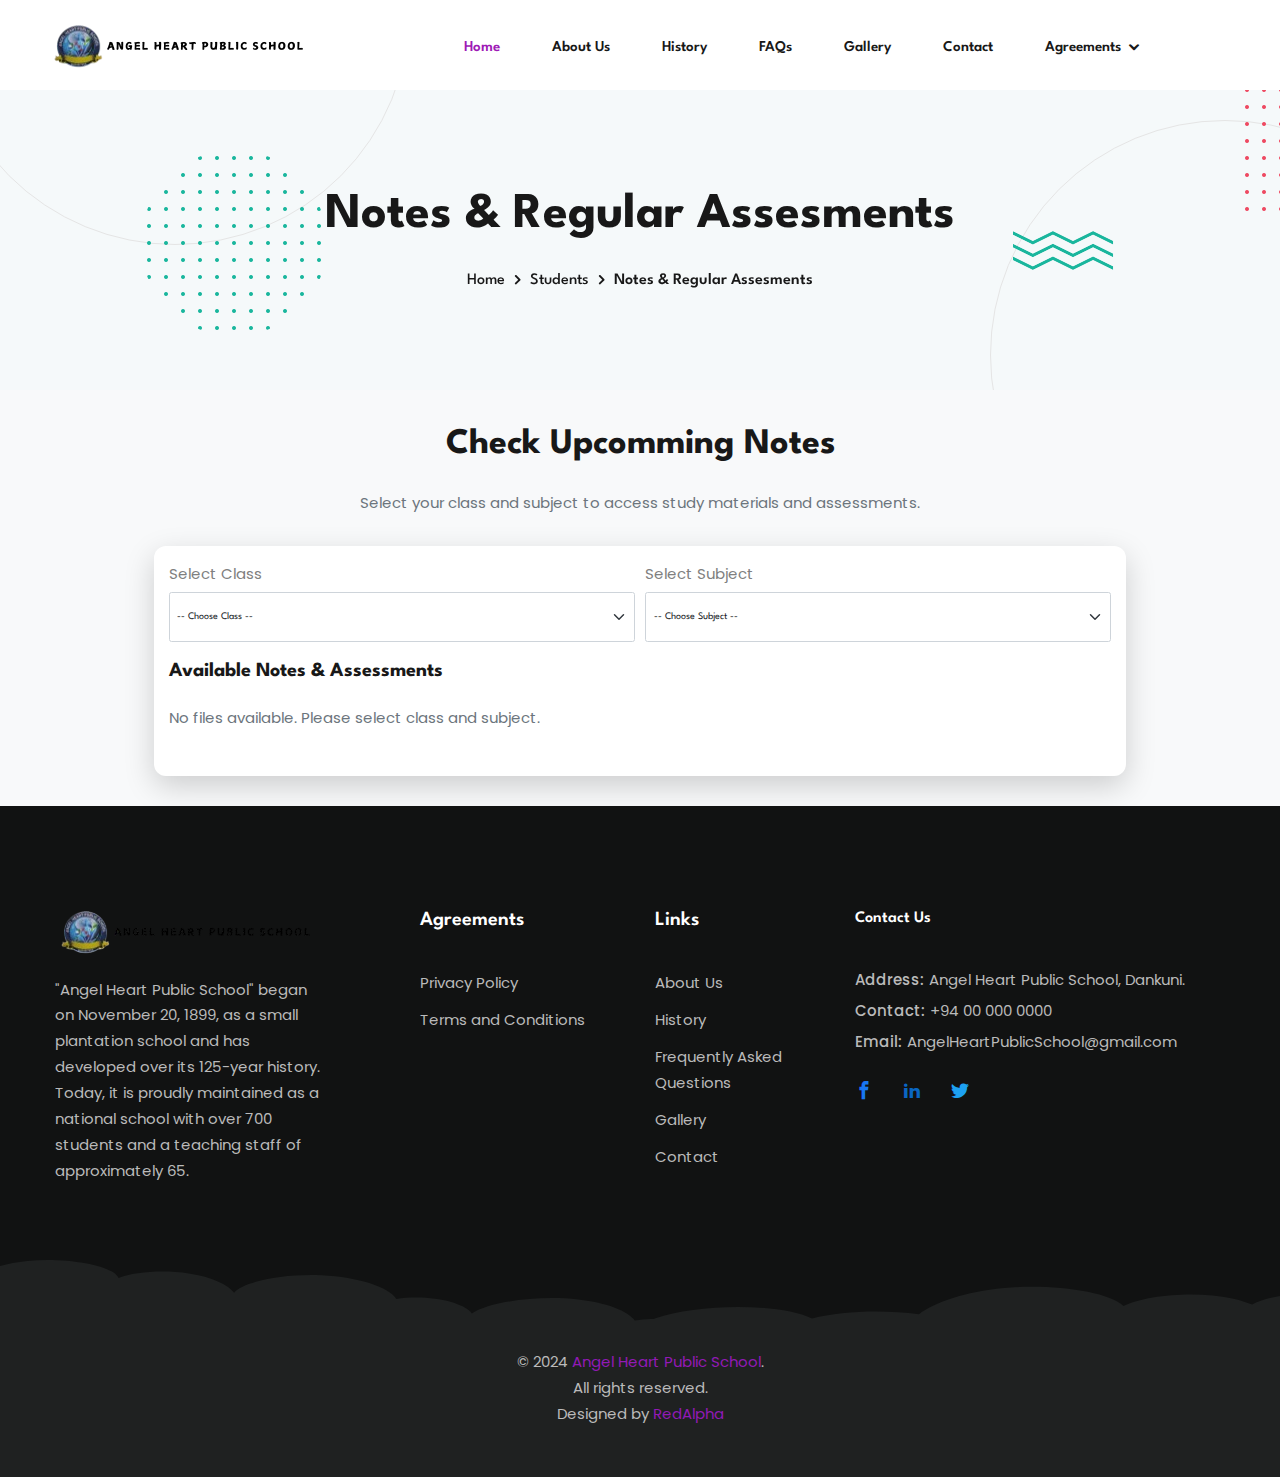
<file: notes.html>
<!DOCTYPE html>
<html class="no-js" lang="si">

<head>
    <!-- Google tag (gtag.js) -->
    <script async src="https://www.googletagmanager.com/gtag/js?id=G-LCV3ZL24YF"></script>
    <script>
    window.dataLayer = window.dataLayer || [];
    function gtag(){dataLayer.push(arguments);}
    gtag('js', new Date());

    gtag('config', 'G-LCV3ZL24YF');
    </script>

    <!-- Meta Data -->
    <meta charset="UTF-8">
    <meta http-equiv="X-UA-Compatible" content="IE=edge">
    <title>notes-assessment-area - AngelHeartPublicSchool</title>

    <meta name="description" content="Explore the Privacy Policy of Kahaduwa National School to understand how we manage and protect your data. We respect your privacy and do not collect personal information. Google Analytics is used for improving site experience.">
    <meta name="viewport" content="width=device-width, initial-scale=1, shrink-to-fit=no">
    <!-- Favicon -->
    <link rel="shortcut icon" type="image/x-icon" href="assets/images/favicon.png">
    <!-- CSS ============================================ -->
    <link rel="stylesheet" href="assets/css/vendor/bootstrap.min.css">
    <link rel="stylesheet" href="assets/css/vendor/icomoon.css">
    <link rel="stylesheet" href="assets/css/vendor/remixicon.css">
    <link rel="stylesheet" href="assets/css/vendor/magnifypopup.min.css">
    <link rel="stylesheet" href="assets/css/vendor/odometer.min.css">
    <link rel="stylesheet" href="assets/css/vendor/lightbox.min.css">
    <link rel="stylesheet" href="assets/css/vendor/animation.min.css">
    <link rel="stylesheet" href="assets/css/vendor/jqueru-ui-min.css">
    <link rel="stylesheet" href="assets/css/vendor/swiper-bundle.min.css">
    <link rel="stylesheet" href="assets/css/vendor/tipped.min.css">

    <!-- Site Stylesheet -->
    <link rel="stylesheet" href="assets/css/app.css">

</head>
<style>
    .notes-assessment-area {
        background: #f8f9fa;
    }
    .card {
        border-radius: 12px;
        border: none;
    }
    .list-group-item {
        border-radius: 5px;
        transition: all 0.3s;
    }
    .list-group-item:hover {
        background: #e3f2fd;
    }
    </style>
<body class="sticky-header ">

    <div id="edublink-preloader">
        <div class="loading-spinner">
            <div class="preloader-spin-1"></div>
            <div class="preloader-spin-2"></div>
        </div>
        <div class="preloader-close-btn-wraper">
            <span class="btn btn-primary preloader-close-btn">Cancel Preloader</span>
        </div>
    </div>

    <div id="main-wrapper" class="main-wrapper">

        <header class="edu-header header-style-4 header-fullwidth no-topbar">
            <div id="edu-sticky-placeholder"></div>
            <div class="header-mainmenu">
                <div class="container-fluid">
                    <div class="header-navbar">
                        <div class="header-brand">
                            <div class="logo">
                                <a href="index.html">
                                    <img class="logo-light" src="assets/images/logo/as.png" alt="School Logo with name">
                                </a>
                            </div>
                        </div>
                        <div class="header-mainnav">
                            <nav class="mainmenu-nav">
                                <ul class="mainmenu">
                                    <li class="highlight"><a>Home</a></li>
                                    <li><a href="index.html#about">About Us</a></li>
                                    <li><a href="index.html#history">History</a></li>
                                    <li><a href="index.html#faqs">FAQs</a></li>
                                    <li><a href="gallery.html">Gallery</a></li>
                                    <li><a href="contact.html">Contact</a></li>
                                    <li class="has-droupdown"><a href="#">Agreements</a>
                                        <ul class="submenu">
                                            <li><a href="privacy-policy.html">Privacy Policy</a></li>
                                            <li><a href="terms-condition.html">Terms and Conditions</a></li>
                                        </ul>
                                    </li>
                                </ul>
                            </nav>
                        </div>
                        <div class="header-right">
                            <ul class="header-action">
                                <li class="mobile-menu-bar d-block d-xl-none">
                                    <button class="hamberger-button">
                                        <i class="icon-54"></i>
                                    </button>
                                </li>
                            </ul>
                        </div>
                    </div>
                </div>
            </div>
            <div class="popup-mobile-menu">
                <div class="inner">
                    <div class="header-top">
                        <div class="logo">
                            <a href="index.html">
                                <img class="logo-light" src="assets/images/logo/as.png" alt="School Section Logo">
                            </a>
                        </div>
                        <div class="close-menu">
                            <button class="close-button">
                                <i class="icon-73"></i>
                            </button>
                        </div>
                    </div>
                    <ul class="mainmenu">
                        <li class="highlight"><a>Home</a></li>
                        <li><a href="index.html#about">About Us</a></li>
                        <li><a href="index.html#history">History</a></li>
                        <li><a href="index.html#faqs">FAQs</a></li>
                        <li><a href="gallery.html">Gallery</a></li>
                        <li><a href="contact.html">Contact</a></li>
                        <li class="has-droupdown"><a href="#">Agreements</a>
                            <ul class="submenu">
                                <li><a href="privacy-policy.html">Privacy Policy</a></li>
                                <li><a href="terms-condition.html">Terms and Conditions</a></li>
                            </ul>
                        </li>
                    </ul>
                </div>
            </div>
        </header>

        <div class="edu-breadcrumb-area">
            <div class="container">
                <div class="breadcrumb-inner">
                    <div class="page-title">
                        <h1 class="title">Notes & Regular Assesments</h1>

                    </div>
                    <ul class="edu-breadcrumb">
                        <li class="breadcrumb-item"><a href="index.html">Home</a></li>
                        <li class="separator"><i class="icon-angle-right"></i></li>
                        <li class="breadcrumb-item"><a href="#">Students</a></li>
                        <li class="separator"><i class="icon-angle-right"></i></li>
                        <li class="breadcrumb-item active" aria-current="page">Notes & Regular Assesments</li>
                    </ul>
                    
                </div>
            </div>
            <ul class="shape-group">
                <li class="shape-1">
                    <span></span>
                </li>
                <li class="shape-2 scene"><img data-depth="2" src="assets/images/shapes/shape-13.png" alt="shape"></li>
                <li class="shape-3 scene"><img data-depth="-2" src="assets/images/shapes/shape-44.png" alt="shape"></li>
                <li class="shape-4">
                    <span></span>
                </li>
                <li class="shape-5 scene"><img data-depth="2" src="assets/images/shapes/shape-07.png" alt="shape"></li>
            </ul>
        </div>
        <section class="notes-assessment-area py-5">
            <div class="container">
                <div class="row justify-content-center">
                    <div class="col-lg-10">
                        <div class="text-center mb-4">
                            <h2 class="fw-bold">Check Upcomming Notes</h2>
                            <p class="text-muted">Select your class and subject to access study materials and assessments.</p>
                        </div>
                        <div class="card shadow-lg p-4">
                            <div class="row g-3">
                                <div class="col-md-6">
                                    <label class="form-label fw-semibold">Select Class</label>
                                    <select class="form-select" id="classSelect">
                                        <option value="">-- Choose Class --</option>
                                        <option value="class-6">Class 6</option>
                                        <option value="class-7">Class 7</option>
                                        <option value="class-8">Class 8</option>
                                        <option value="class-9">Class 9</option>
                                        <option value="class-10">Class 10</option>
                                    </select>
                                </div>
                                <div class="col-md-6">
                                    <label class="form-label fw-semibold">Select Subject</label>
                                    <select class="form-select" id="subjectSelect">
                                        <option value="">-- Choose Subject --</option>
                                        <option value="math">Mathematics</option>
                                        <option value="science">Science</option>
                                        <option value="english">English</option>
                                        <option value="history">History</option>
                                        <option value="geography">Geography</option>
                                    </select>
                                </div>
                            </div>
        
                            <div class="mt-4">
                                <h4 class="fw-bold">Available Notes & Assessments</h4>
                                <div id="fileList" class="list-group mt-3">
                                    <p class="text-muted">No files available. Please select class and subject.</p>
                                </div>
                            </div>
                        </div>
                    </div>
                </div>
            </div>
        </section>

        <!-- Start Footer Area  -->
        <footer class="edu-footer footer-kindergarten footer-style-6">
            <div class="footer-top">
                <div class="container">
                    <div class="row g-5">
                        <div class="col-lg-3 col-md-6 col-sm-12 col-12">
                            <div class="edu-footer-widget">
                                <div class="logo">
                                    <a href="index.html">
                                        <img class="logo-dark" src="assets/images/logo/as.png" alt="School Logo with name">
                                    </a>
                                </div>
                                <p class="description">"Angel Heart Public School" began on November 20, 1899, as a small plantation school and has developed over its 125-year history. Today, it is proudly maintained as a national school with over 700 students and a teaching staff of approximately 65.</p>

                            </div>
                        </div>
                        <div class="col-lg-3 col-md-6 col-sm-6 col-12">
                            <div class="edu-footer-widget explore-widget">
                                <h4 class="widget-title">Agreements</h4>
                                <div class="inner">
                                    <ul class="footer-link link-hover">
                                        <li><a href="privacy-policy.html">Privacy Policy</a></li>
                                        <li><a href="terms-condition.html">Terms and Conditions</a></li>
                                    </ul>
                                </div>
                            </div>
                            
                        </div>
                        <div class="col-lg-2 col-md-6 col-sm-6 col-12">
                            <div class="edu-footer-widget quick-link-widget">
                                <h4 class="widget-title">Links</h4>
<div class="inner">
    <ul class="footer-link link-hover">
        <li><a href="index.html#about">About Us</a></li>
        <li><a href="index.html#history">History</a></li>
        <li><a href="index.html#faqs">Frequently Asked Questions</a></li>
        <li><a href="gallery.html">Gallery</a></li>
        <li><a href="contact.html">Contact</a></li>
    </ul>
</div>

                            </div>
                        </div>
                        <div class="col-lg-4 col-md-6 col-sm-6 col-12">
                            <div class="edu-footer-widget">
                                <h6 class="widget-title">Contact Us</h6>
                                <div class="inner">
                                    <div class="widget-information">
                                        <ul class="information-list">
                                            <li><span>Address:</span>Angel Heart Public School, Dankuni.</li>
                                            <li><span>Contact:</span><a href="tel:+94000000000">+94 00 000 0000</a></li>
                                            <li><span>Email:</span><a href="mailto:kahaduwanationalschool@gmail.com">AngelHeartPublicSchool@gmail.com</a></li>
                                        </ul>
                                    </div>
                                    <ul class="social-share icon-transparent">
                                        <li><a href="https://www.facebook.com/KahaduwaNationalSchool" class="color-fb"><i class="icon-facebook"></i></a></li>
                                        <li><a href="#" class="color-linkd"><i class="icon-linkedin2"></i></a></li>
                                        <li><a href="#" class="color-twitter"><i class="icon-twitter"></i></a></li>
                                    </ul>
                                </div>
                            </div>
                        </div>
                        
                    </div>
                </div>
            </div>
            <div class="copyright-area bg-image">
                <div class="container">
                    <div class="row">
                        <div class="col-lg-12">
                            <div class="inner text-center">
                                <p>&copy; 2024 <a href="https://techredalpha.github.io/AngelHeartPublicSchool/" target="_blank">Angel Heart Public School</a>.</p>
                                <p>All rights reserved.</p>
                                <p>Designed by <a href="https://soumya-xd.github.io/pty/" target="_blank">RedAlpha</a></p>
                            </div>
                            
                        </div>
                    </div>
                </div>
            </div>
        </footer>
        <!-- End Footer Area  -->

    </div>

    <div class="rn-progress-parent">
        <svg class="rn-back-circle svg-inner" width="100%" height="100%" viewBox="-1 -1 102 102">
            <path d="M50,1 a49,49 0 0,1 0,98 a49,49 0 0,1 0,-98" />
        </svg>
    </div>

    <!-- JS
	============================================ -->
    <!-- Modernizer JS -->
    <script src="assets/js/vendor/modernizr.min.js"></script>
    <!-- Jquery Js -->
    <script src="assets/js/vendor/jquery.min.js"></script>
    <script src="assets/js/vendor/bootstrap.min.js"></script>
    <script src="assets/js/vendor/sal.min.js"></script>
    <script src="assets/js/vendor/backtotop.min.js"></script>
    <script src="assets/js/vendor/magnifypopup.min.js"></script>
    <script src="assets/js/vendor/jquery.countdown.min.js"></script>
    <script src="assets/js/vendor/odometer.min.js"></script>
    <script src="assets/js/vendor/isotop.min.js"></script>
    <script src="assets/js/vendor/imageloaded.min.js"></script>
    <script src="assets/js/vendor/lightbox.min.js"></script>
    <script src="assets/js/vendor/paralax.min.js"></script>
    <script src="assets/js/vendor/paralax-scroll.min.js"></script>
    <script src="assets/js/vendor/jquery-ui.min.js"></script>
    <script src="assets/js/vendor/swiper-bundle.min.js"></script>
    <script src="assets/js/vendor/svg-inject.min.js"></script>
    <script src="assets/js/vendor/vivus.min.js"></script>
    <script src="assets/js/vendor/tipped.min.js"></script>
    <script src="assets/js/vendor/smooth-scroll.min.js"></script>
    <script src="assets/js/vendor/isInViewport.jquery.min.js"></script>
    <script>
        document.addEventListener("DOMContentLoaded", function () {
            const fileList = document.getElementById("fileList");
            const classSelect = document.getElementById("classSelect");
            const subjectSelect = document.getElementById("subjectSelect");
        
            const filesData = {
                "class-6_math": ["Algebra Notes.pdf", "Geometry Assignment.pdf"],
                "class-7_science": ["Physics Chapter 3.pdf", "Biology Worksheet.pdf"],
                "class-8_english": ["Grammar Guide.pdf", "Literature Summary.pdf"],
                "class-9_history": ["French Revolution.pdf", "Industrial Age Notes.pdf"],
                "class-10_geography": ["Earth & Climate.pdf", "Maps Interpretation.pdf"],
            };
        
            function updateFilesList() {
                const selectedClass = classSelect.value;
                const selectedSubject = subjectSelect.value;
                const key = `${selectedClass}_${selectedSubject}`;
        
                fileList.innerHTML = "";
        
                if (filesData[key]) {
                    filesData[key].forEach((file) => {
                        const fileItem = document.createElement("a");
                        fileItem.href = "#";
                        fileItem.className = "list-group-item list-group-item-action d-flex justify-content-between align-items-center";
                        fileItem.innerHTML = `${file} <span class="badge bg-primary">Download</span>`;
                        fileList.appendChild(fileItem);
                    });
                } else {
                    fileList.innerHTML = `<p class="text-muted">No files available for this selection.</p>`;
                }
            }
        
            classSelect.addEventListener("change", updateFilesList);
            subjectSelect.addEventListener("change", updateFilesList);
        });
        </script>
    <!-- Site Scripts -->
    <script src="assets/js/app.js"></script>
</body>

</html>
</file>
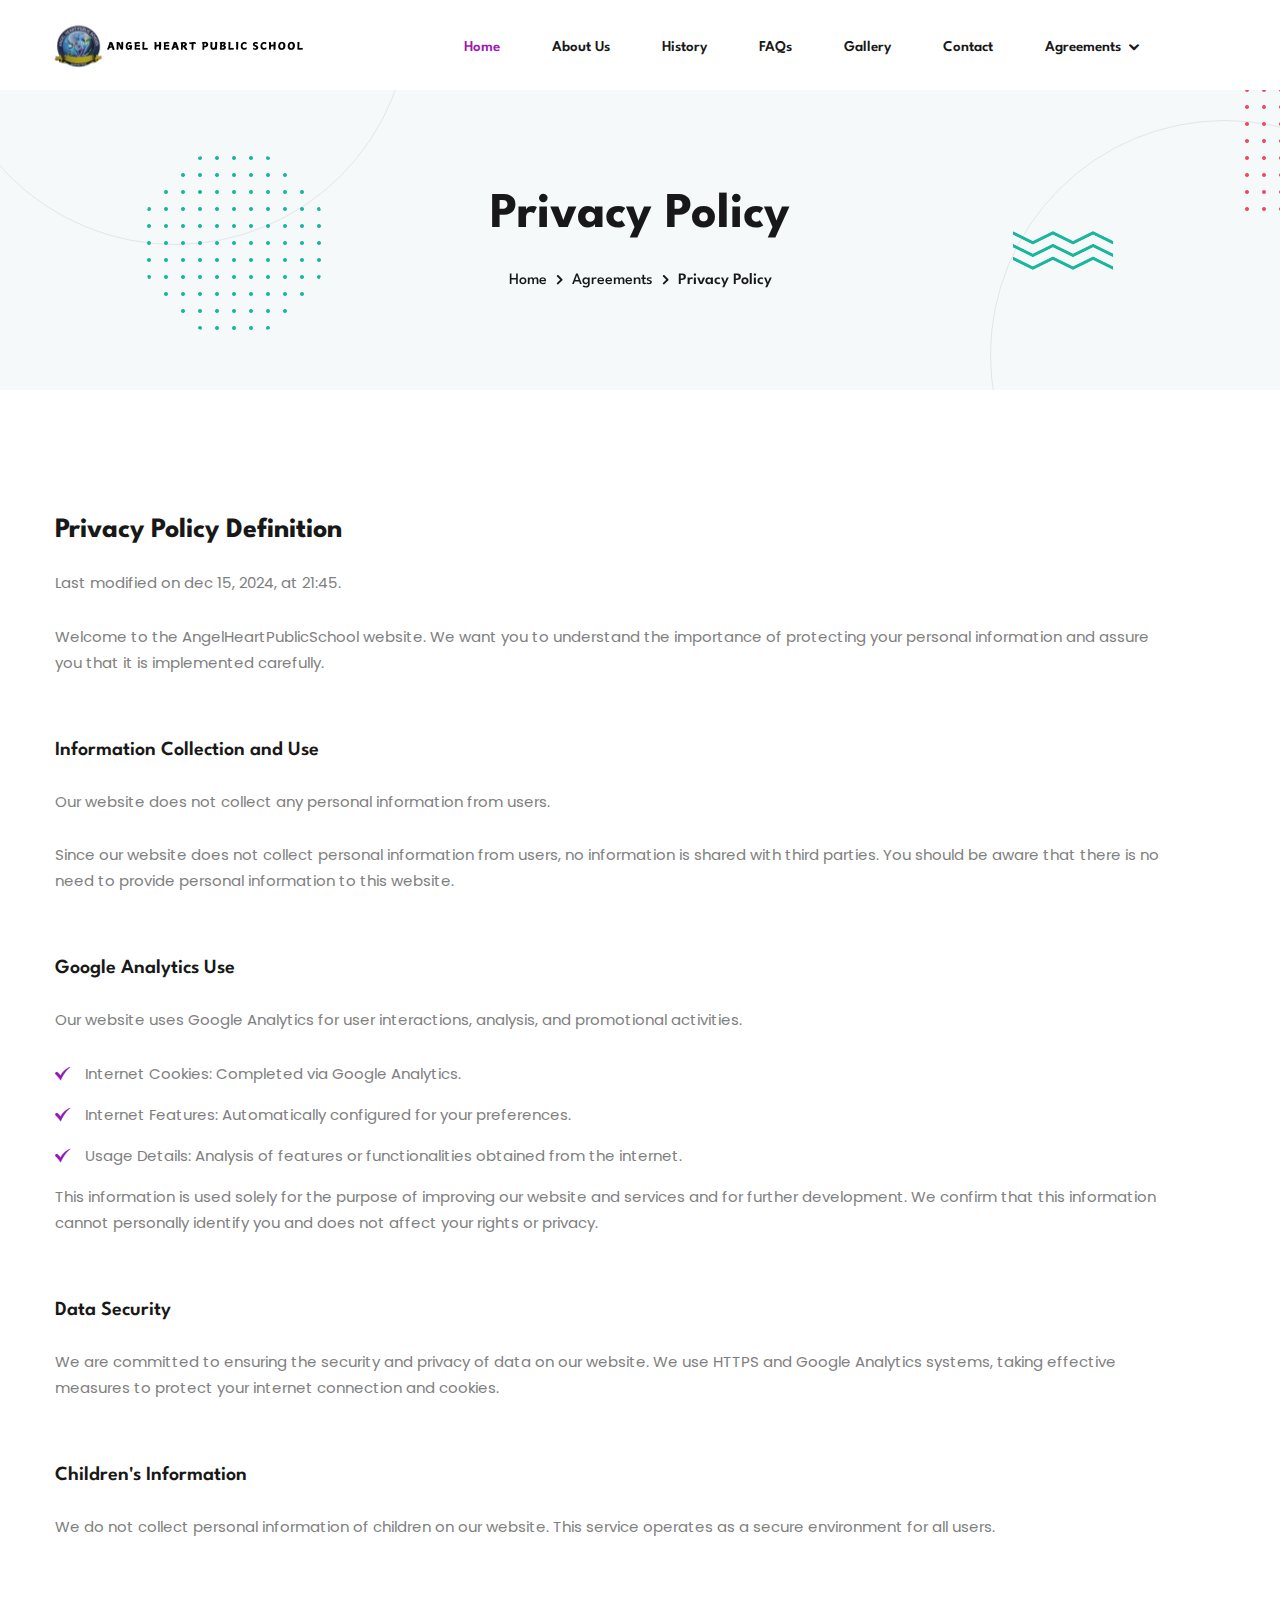
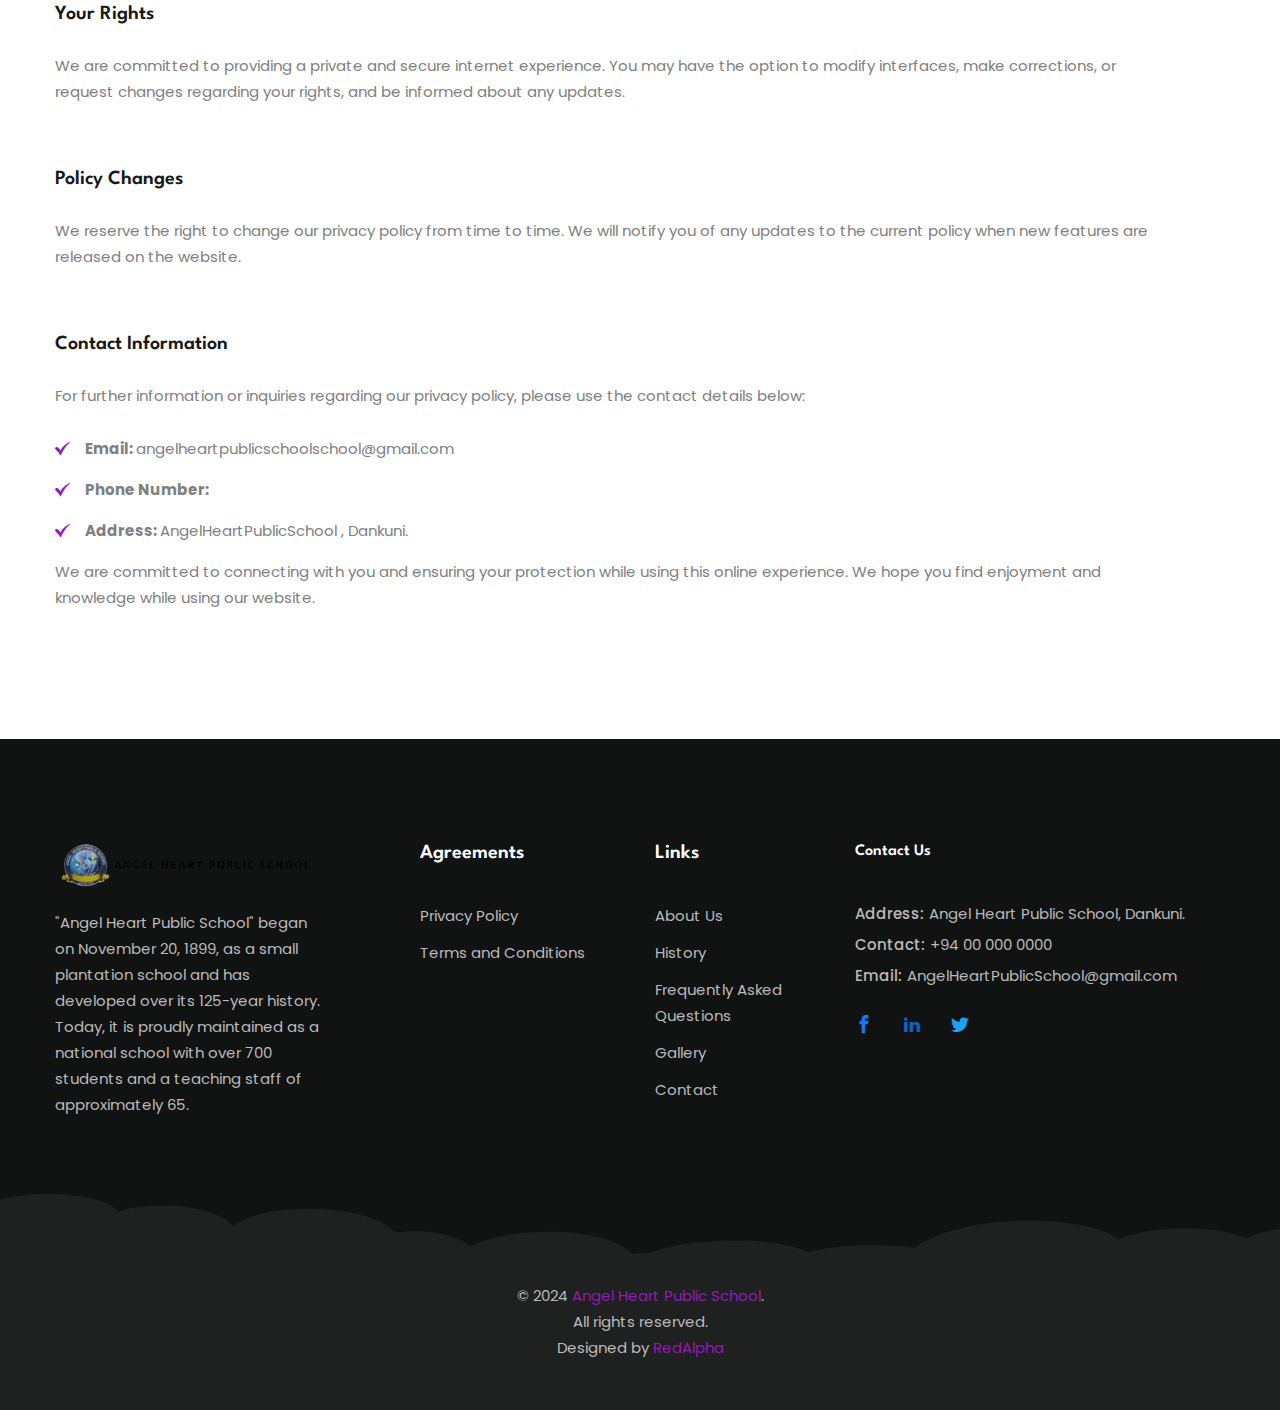
<file: privacy-policy.html>
<!DOCTYPE html>
<html class="no-js" lang="si">

<head>
    <!-- Google tag (gtag.js) -->
    <script async src="https://www.googletagmanager.com/gtag/js?id=G-LCV3ZL24YF"></script>
    <script>
    window.dataLayer = window.dataLayer || [];
    function gtag(){dataLayer.push(arguments);}
    gtag('js', new Date());

    gtag('config', 'G-LCV3ZL24YF');
    </script>

    <!-- Meta Data -->
    <meta charset="UTF-8">
    <meta http-equiv="X-UA-Compatible" content="IE=edge">
    <title>Privacy Policy - AngelHeartPublicSchool</title>

    <meta name="description" content="Explore the Privacy Policy of Kahaduwa National School to understand how we manage and protect your data. We respect your privacy and do not collect personal information. Google Analytics is used for improving site experience.">
    <meta name="viewport" content="width=device-width, initial-scale=1, shrink-to-fit=no">
    <!-- Favicon -->
    <link rel="shortcut icon" type="image/x-icon" href="assets/images/favicon.png">
    <!-- CSS ============================================ -->
    <link rel="stylesheet" href="assets/css/vendor/bootstrap.min.css">
    <link rel="stylesheet" href="assets/css/vendor/icomoon.css">
    <link rel="stylesheet" href="assets/css/vendor/remixicon.css">
    <link rel="stylesheet" href="assets/css/vendor/magnifypopup.min.css">
    <link rel="stylesheet" href="assets/css/vendor/odometer.min.css">
    <link rel="stylesheet" href="assets/css/vendor/lightbox.min.css">
    <link rel="stylesheet" href="assets/css/vendor/animation.min.css">
    <link rel="stylesheet" href="assets/css/vendor/jqueru-ui-min.css">
    <link rel="stylesheet" href="assets/css/vendor/swiper-bundle.min.css">
    <link rel="stylesheet" href="assets/css/vendor/tipped.min.css">

    <!-- Site Stylesheet -->
    <link rel="stylesheet" href="assets/css/app.css">

</head>

<body class="sticky-header ">

    <div id="edublink-preloader">
        <div class="loading-spinner">
            <div class="preloader-spin-1"></div>
            <div class="preloader-spin-2"></div>
        </div>
        <div class="preloader-close-btn-wraper">
            <span class="btn btn-primary preloader-close-btn">Cancel Preloader</span>
        </div>
    </div>

    <div id="main-wrapper" class="main-wrapper">

        <header class="edu-header header-style-4 header-fullwidth no-topbar">
            <div id="edu-sticky-placeholder"></div>
            <div class="header-mainmenu">
                <div class="container-fluid">
                    <div class="header-navbar">
                        <div class="header-brand">
                            <div class="logo">
                                <a href="index.html">
                                    <img class="logo-light" src="assets/images/logo/as.png" alt="School Logo with name">
                                </a>
                            </div>
                        </div>
                        <div class="header-mainnav">
                            <nav class="mainmenu-nav">
                                <ul class="mainmenu">
                                    <li class="highlight"><a>Home</a></li>
                                    <li><a href="index.html#about">About Us</a></li>
                                    <li><a href="index.html#history">History</a></li>
                                    <li><a href="index.html#faqs">FAQs</a></li>
                                    <li><a href="gallery.html">Gallery</a></li>
                                    <li><a href="contact.html">Contact</a></li>
                                    <li class="has-droupdown"><a href="#">Agreements</a>
                                        <ul class="submenu">
                                            <li><a href="privacy-policy.html">Privacy Policy</a></li>
                                            <li><a href="terms-condition.html">Terms and Conditions</a></li>
                                        </ul>
                                    </li>
                                </ul>
                            </nav>
                        </div>
                        <div class="header-right">
                            <ul class="header-action">
                                <li class="mobile-menu-bar d-block d-xl-none">
                                    <button class="hamberger-button">
                                        <i class="icon-54"></i>
                                    </button>
                                </li>
                            </ul>
                        </div>
                    </div>
                </div>
            </div>
            <div class="popup-mobile-menu">
                <div class="inner">
                    <div class="header-top">
                        <div class="logo">
                            <a href="index.html">
                                <img class="logo-light" src="assets/images/logo/as.png" alt="School Section Logo">
                            </a>
                        </div>
                        <div class="close-menu">
                            <button class="close-button">
                                <i class="icon-73"></i>
                            </button>
                        </div>
                    </div>
                    <ul class="mainmenu">
                        <li class="highlight"><a>Home</a></li>
                        <li><a href="index.html#about">About Us</a></li>
                        <li><a href="index.html#history">History</a></li>
                        <li><a href="index.html#faqs">FAQs</a></li>
                        <li><a href="gallery.html">Gallery</a></li>
                        <li><a href="contact.html">Contact</a></li>
                        <li class="has-droupdown"><a href="#">Agreements</a>
                            <ul class="submenu">
                                <li><a href="privacy-policy.html">Privacy Policy</a></li>
                                <li><a href="terms-condition.html">Terms and Conditions</a></li>
                            </ul>
                        </li>
                    </ul>
                </div>
            </div>
        </header>

        <div class="edu-breadcrumb-area">
            <div class="container">
                <div class="breadcrumb-inner">
                    <div class="page-title">
                        <h1 class="title">Privacy Policy</h1>

                    </div>
                    <ul class="edu-breadcrumb">
                        <li class="breadcrumb-item"><a href="index.html">Home</a></li>
                        <li class="separator"><i class="icon-angle-right"></i></li>
                        <li class="breadcrumb-item"><a href="#">Agreements</a></li>
                        <li class="separator"><i class="icon-angle-right"></i></li>
                        <li class="breadcrumb-item active" aria-current="page">Privacy Policy</li>
                    </ul>
                    
                </div>
            </div>
            <ul class="shape-group">
                <li class="shape-1">
                    <span></span>
                </li>
                <li class="shape-2 scene"><img data-depth="2" src="assets/images/shapes/shape-13.png" alt="shape"></li>
                <li class="shape-3 scene"><img data-depth="-2" src="assets/images/shapes/shape-44.png" alt="shape"></li>
                <li class="shape-4">
                    <span></span>
                </li>
                <li class="shape-5 scene"><img data-depth="2" src="assets/images/shapes/shape-07.png" alt="shape"></li>
            </ul>
        </div>

        <section class="privacy-policy-area">
            <div class="container">
                <div class="row row--30">
                    <div class="col-lg-12">
                        <div class="privacy-policy">
                            <div class="text-block">
                                <h3 class="title">Privacy Policy Definition</h3>
                                <p>Last modified on dec 15, 2024, at 21:45.</p>
                                <p>Welcome to the AngelHeartPublicSchool website. We want you to understand the importance of protecting your personal information and assure you that it is implemented carefully.</p>
                            </div>
                            <div class="text-block">
                                <h4 class="title">Information Collection and Use</h4>
                                <p>Our website does not collect any personal information from users.</p>
                                <p>Since our website does not collect personal information from users, no information is shared with third parties. You should be aware that there is no need to provide personal information to this website.</p>
                            </div>
                            <div class="text-block">
                                <h4 class="title">Google Analytics Use</h4>
                                <p>Our website uses Google Analytics for user interactions, analysis, and promotional activities.</p>
                                <ul>
                                    <li>Internet Cookies: Completed via Google Analytics.</li>
                                    <li>Internet Features: Automatically configured for your preferences.</li>
                                    <li>Usage Details: Analysis of features or functionalities obtained from the internet.</li>
                                </ul>
                                <p>This information is used solely for the purpose of improving our website and services and for further development. We confirm that this information cannot personally identify you and does not affect your rights or privacy.</p>
                            </div>
                            <div class="text-block">
                                <h4 class="title">Data Security</h4>
                                <p>We are committed to ensuring the security and privacy of data on our website. We use HTTPS and Google Analytics systems, taking effective measures to protect your internet connection and cookies.</p>
                            </div>
                            <div class="text-block">
                                <h4 class="title">Children's Information</h4>
                                <p>We do not collect personal information of children on our website. This service operates as a secure environment for all users.</p>
                            </div>
                            <div class="text-block">
                                <h4 class="title">Your Rights</h4>
                                <p>We are committed to providing a private and secure internet experience. You may have the option to modify interfaces, make corrections, or request changes regarding your rights, and be informed about any updates.</p>
                            </div>
                            <div class="text-block">
                                <h4 class="title">Policy Changes</h4>
                                <p>We reserve the right to change our privacy policy from time to time. We will notify you of any updates to the current policy when new features are released on the website.</p>
                            </div>
                            <div class="text-block">
                                <h4 class="title">Contact Information</h4>
                                <p>For further information or inquiries regarding our privacy policy, please use the contact details below:</p>
                                <ul>
                                    <li><b>Email: </b><a href="mailto:angelheartpublicschool@gmail.com">angelheartpublicschoolschool@gmail.com</a></li>
                                    <li><b>Phone Number: </b></li>
                                    <li><b>Address: </b> AngelHeartPublicSchool , Dankuni.</li>
                                </ul>
                                <p>We are committed to connecting with you and ensuring your protection while using this online experience. We hope you find enjoyment and knowledge while using our website.</p>
                            </div>
                        </div>
                    </div>
                </div>
            </div>
        </section>
        

        <!-- Start Footer Area  -->
        <footer class="edu-footer footer-kindergarten footer-style-6">
            <div class="footer-top">
                <div class="container">
                    <div class="row g-5">
                        <div class="col-lg-3 col-md-6 col-sm-12 col-12">
                            <div class="edu-footer-widget">
                                <div class="logo">
                                    <a href="index.html">
                                        <img class="logo-dark" src="assets/images/logo/as.png" alt="School Logo with name">
                                    </a>
                                </div>
                                <p class="description">"Angel Heart Public School" began on November 20, 1899, as a small plantation school and has developed over its 125-year history. Today, it is proudly maintained as a national school with over 700 students and a teaching staff of approximately 65.</p>

                            </div>
                        </div>
                        <div class="col-lg-3 col-md-6 col-sm-6 col-12">
                            <div class="edu-footer-widget explore-widget">
                                <h4 class="widget-title">Agreements</h4>
                                <div class="inner">
                                    <ul class="footer-link link-hover">
                                        <li><a href="privacy-policy.html">Privacy Policy</a></li>
                                        <li><a href="terms-condition.html">Terms and Conditions</a></li>
                                    </ul>
                                </div>
                            </div>
                            
                        </div>
                        <div class="col-lg-2 col-md-6 col-sm-6 col-12">
                            <div class="edu-footer-widget quick-link-widget">
                                <h4 class="widget-title">Links</h4>
<div class="inner">
    <ul class="footer-link link-hover">
        <li><a href="index.html#about">About Us</a></li>
        <li><a href="index.html#history">History</a></li>
        <li><a href="index.html#faqs">Frequently Asked Questions</a></li>
        <li><a href="gallery.html">Gallery</a></li>
        <li><a href="contact.html">Contact</a></li>
    </ul>
</div>

                            </div>
                        </div>
                        <div class="col-lg-4 col-md-6 col-sm-6 col-12">
                            <div class="edu-footer-widget">
                                <h6 class="widget-title">Contact Us</h6>
                                <div class="inner">
                                    <div class="widget-information">
                                        <ul class="information-list">
                                            <li><span>Address:</span>Angel Heart Public School, Dankuni.</li>
                                            <li><span>Contact:</span><a href="tel:+94000000000">+94 00 000 0000</a></li>
                                            <li><span>Email:</span><a href="mailto:kahaduwanationalschool@gmail.com">AngelHeartPublicSchool@gmail.com</a></li>
                                        </ul>
                                    </div>
                                    <ul class="social-share icon-transparent">
                                        <li><a href="https://www.facebook.com/KahaduwaNationalSchool" class="color-fb"><i class="icon-facebook"></i></a></li>
                                        <li><a href="#" class="color-linkd"><i class="icon-linkedin2"></i></a></li>
                                        <li><a href="#" class="color-twitter"><i class="icon-twitter"></i></a></li>
                                    </ul>
                                </div>
                            </div>
                        </div>
                        
                    </div>
                </div>
            </div>
            <div class="copyright-area bg-image">
                <div class="container">
                    <div class="row">
                        <div class="col-lg-12">
                            <div class="inner text-center">
                                <p>&copy; 2024 <a href="https://techredalpha.github.io/AngelHeartPublicSchool/" target="_blank">Angel Heart Public School</a>.</p>
                                <p>All rights reserved.</p>
                                <p>Designed by <a href="https://soumya-xd.github.io/pty/" target="_blank">RedAlpha</a></p>
                            </div>
                            
                        </div>
                    </div>
                </div>
            </div>
        </footer>
        <!-- End Footer Area  -->

    </div>

    <div class="rn-progress-parent">
        <svg class="rn-back-circle svg-inner" width="100%" height="100%" viewBox="-1 -1 102 102">
            <path d="M50,1 a49,49 0 0,1 0,98 a49,49 0 0,1 0,-98" />
        </svg>
    </div>

    <!-- JS
	============================================ -->
    <!-- Modernizer JS -->
    <script src="assets/js/vendor/modernizr.min.js"></script>
    <!-- Jquery Js -->
    <script src="assets/js/vendor/jquery.min.js"></script>
    <script src="assets/js/vendor/bootstrap.min.js"></script>
    <script src="assets/js/vendor/sal.min.js"></script>
    <script src="assets/js/vendor/backtotop.min.js"></script>
    <script src="assets/js/vendor/magnifypopup.min.js"></script>
    <script src="assets/js/vendor/jquery.countdown.min.js"></script>
    <script src="assets/js/vendor/odometer.min.js"></script>
    <script src="assets/js/vendor/isotop.min.js"></script>
    <script src="assets/js/vendor/imageloaded.min.js"></script>
    <script src="assets/js/vendor/lightbox.min.js"></script>
    <script src="assets/js/vendor/paralax.min.js"></script>
    <script src="assets/js/vendor/paralax-scroll.min.js"></script>
    <script src="assets/js/vendor/jquery-ui.min.js"></script>
    <script src="assets/js/vendor/swiper-bundle.min.js"></script>
    <script src="assets/js/vendor/svg-inject.min.js"></script>
    <script src="assets/js/vendor/vivus.min.js"></script>
    <script src="assets/js/vendor/tipped.min.js"></script>
    <script src="assets/js/vendor/smooth-scroll.min.js"></script>
    <script src="assets/js/vendor/isInViewport.jquery.min.js"></script>

    <!-- Site Scripts -->
    <script src="assets/js/app.js"></script>
</body>

</html>
</file>
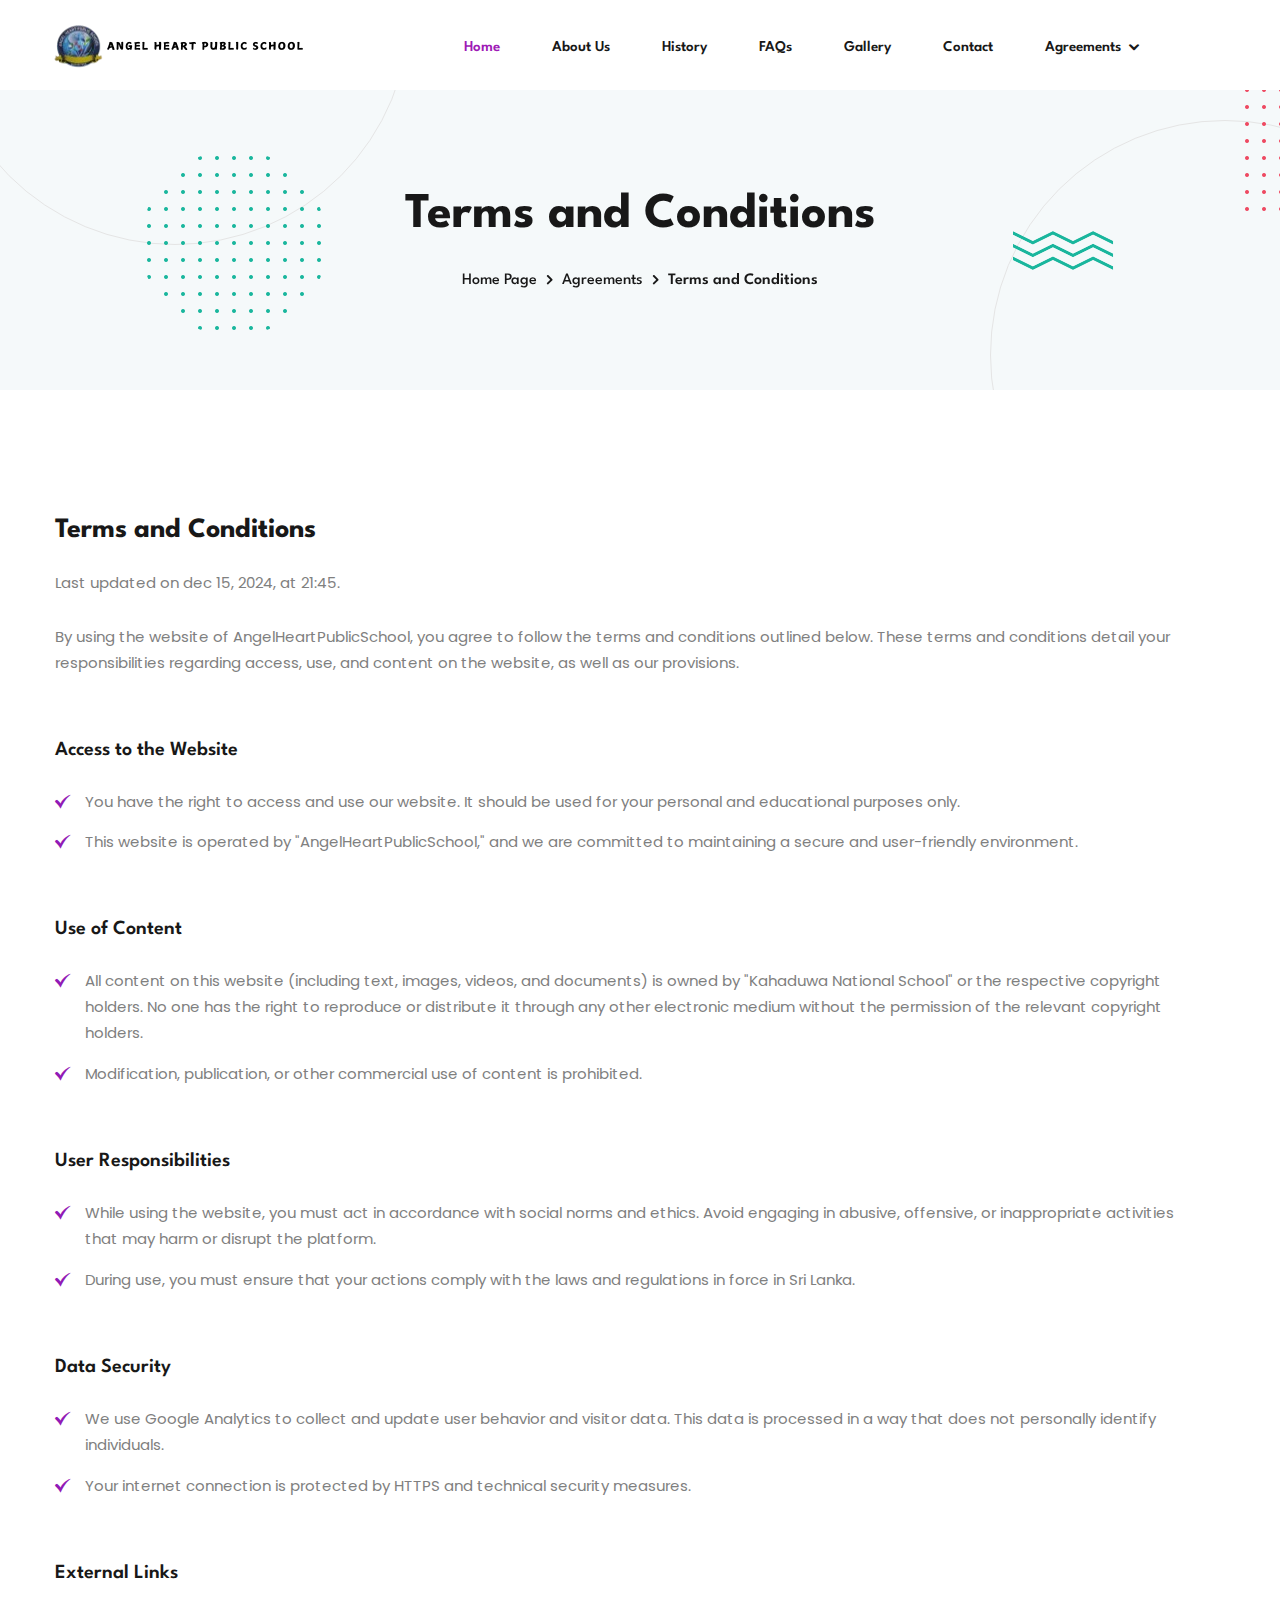
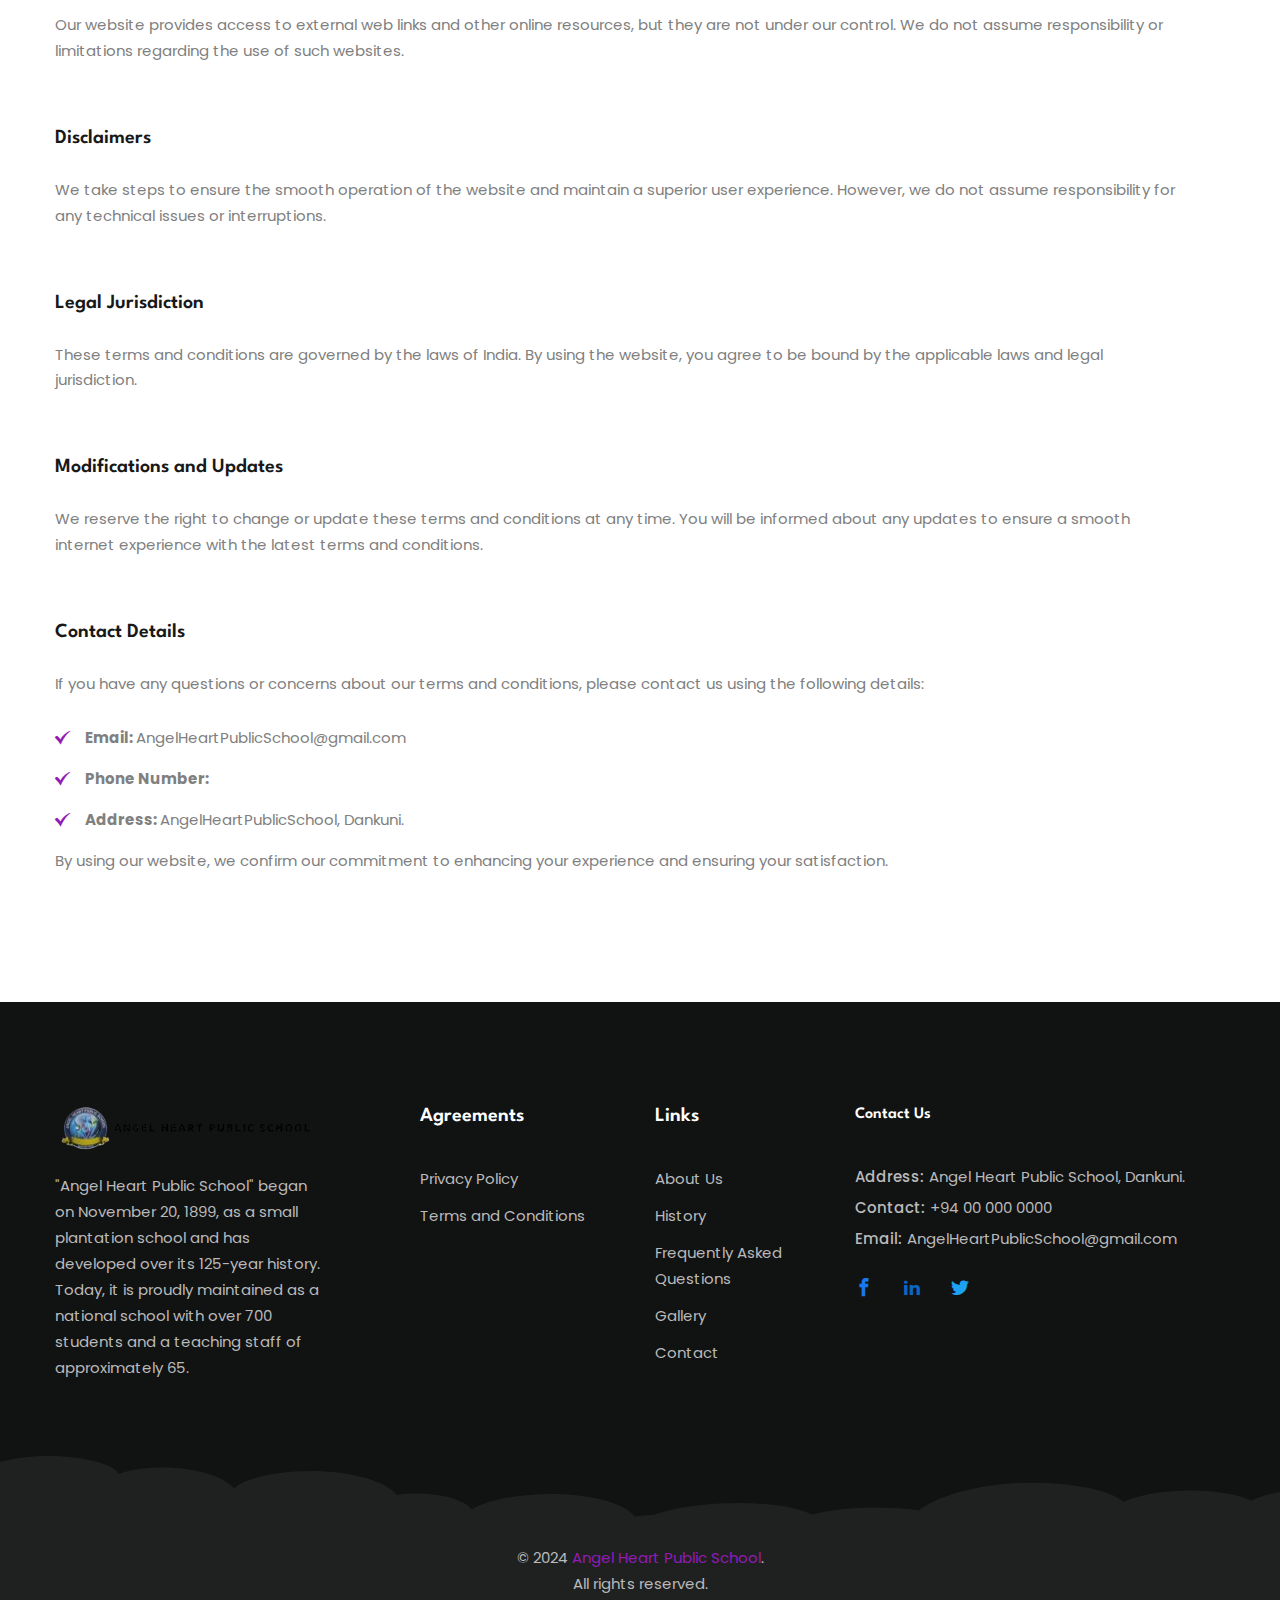
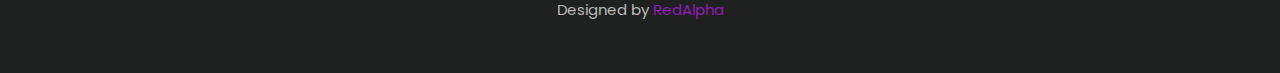
<file: terms-condition.html>
<!DOCTYPE html>
<html class="no-js" lang="si">

<head>
    <!-- Google tag (gtag.js) -->
    <script async src="https://www.googletagmanager.com/gtag/js?id=G-LCV3ZL24YF"></script>
    <script>
    window.dataLayer = window.dataLayer || [];
    function gtag(){dataLayer.push(arguments);}
    gtag('js', new Date());

    gtag('config', 'G-LCV3ZL24YF');
    </script>

    <!-- Meta Data -->
    <meta charset="UTF-8">
    <meta http-equiv="X-UA-Compatible" content="IE=edge">
    <title>Terms and Conditions - AngelHeartPublicSchool School</title>

    <meta name="description" content="Read the Terms and Conditions of AngelHeartPublicSchool's website to understand the guidelines for using our site. Learn about your rights, responsibilities, and how we manage our content.">
    <meta name="viewport" content="width=device-width, initial-scale=1, shrink-to-fit=no">
    <!-- Favicon -->
    <link rel="shortcut icon" type="image/x-icon" href="assets/images/favicon.png">
    <!-- CSS ============================================ -->
    <link rel="stylesheet" href="assets/css/vendor/bootstrap.min.css">
    <link rel="stylesheet" href="assets/css/vendor/icomoon.css">
    <link rel="stylesheet" href="assets/css/vendor/remixicon.css">
    <link rel="stylesheet" href="assets/css/vendor/magnifypopup.min.css">
    <link rel="stylesheet" href="assets/css/vendor/odometer.min.css">
    <link rel="stylesheet" href="assets/css/vendor/lightbox.min.css">
    <link rel="stylesheet" href="assets/css/vendor/animation.min.css">
    <link rel="stylesheet" href="assets/css/vendor/jqueru-ui-min.css">
    <link rel="stylesheet" href="assets/css/vendor/swiper-bundle.min.css">
    <link rel="stylesheet" href="assets/css/vendor/tipped.min.css">

    <!-- Site Stylesheet -->
    <link rel="stylesheet" href="assets/css/app.css">

</head>

<body class="sticky-header ">

    <div id="edublink-preloader">
        <div class="loading-spinner">
            <div class="preloader-spin-1"></div>
            <div class="preloader-spin-2"></div>
        </div>
        <div class="preloader-close-btn-wraper">
            <span class="btn btn-primary preloader-close-btn">Cancel Preloader</span>
        </div>
    </div>

    <div id="main-wrapper" class="main-wrapper">

        <header class="edu-header header-style-4 header-fullwidth no-topbar">
            <div id="edu-sticky-placeholder"></div>
            <div class="header-mainmenu">
                <div class="container-fluid">
                    <div class="header-navbar">
                        <div class="header-brand">
                            <div class="logo">
                                <a href="index.html">
                                    <img class="logo-light" src="assets/images/logo/as.png" alt="School Logo with name">
                                </a>
                            </div>
                        </div>
                        <div class="header-mainnav">
                            <nav class="mainmenu-nav">
                                <ul class="mainmenu">
                                    <li class="highlight"><a>Home</a></li>
                                    <li><a href="index.html#about">About Us</a></li>
                                    <li><a href="index.html#history">History</a></li>
                                    <li><a href="index.html#faqs">FAQs</a></li>
                                    <li><a href="gallery.html">Gallery</a></li>
                                    <li><a href="contact.html">Contact</a></li>
                                    <li class="has-droupdown"><a href="#">Agreements</a>
                                        <ul class="submenu">
                                            <li><a href="privacy-policy.html">Privacy Policy</a></li>
                                            <li><a href="terms-condition.html">Terms and Conditions</a></li>
                                        </ul>
                                    </li>
                                </ul>
                            </nav>
                        </div>
                        <div class="header-right">
                            <ul class="header-action">
                                <li class="mobile-menu-bar d-block d-xl-none">
                                    <button class="hamberger-button">
                                        <i class="icon-54"></i>
                                    </button>
                                </li>
                            </ul>
                        </div>
                    </div>
                </div>
            </div>
            <div class="popup-mobile-menu">
                <div class="inner">
                    <div class="header-top">
                        <div class="logo">
                            <a href="index.html">
                                <img class="logo-light" src="assets/images/logo/as.png" alt="School Section Logo">
                            </a>
                        </div>
                        <div class="close-menu">
                            <button class="close-button">
                                <i class="icon-73"></i>
                            </button>
                        </div>
                    </div>
                    <ul class="mainmenu">
                        <li class="highlight"><a>Home</a></li>
                        <li><a href="index.html#about">About Us</a></li>
                        <li><a href="index.html#history">History</a></li>
                        <li><a href="index.html#faqs">FAQs</a></li>
                        <li><a href="gallery.html">Gallery</a></li>
                        <li><a href="contact.html">Contact</a></li>
                        <li class="has-droupdown"><a href="#">Agreements</a>
                            <ul class="submenu">
                                <li><a href="privacy-policy.html">Privacy Policy</a></li>
                                <li><a href="terms-condition.html">Terms and Conditions</a></li>
                            </ul>
                        </li>
                    </ul>
                </div>
            </div>
        </header>

        <div class="edu-breadcrumb-area">
            <div class="container">
                <div class="breadcrumb-inner">
                    <div class="page-title">
                        <h1 class="title">Terms and Conditions</h1>

                    </div>
                    <ul class="edu-breadcrumb">
                        <li class="breadcrumb-item"><a href="index.html">Home Page</a></li>
                        <li class="separator"><i class="icon-angle-right"></i></li>
                        <li class="breadcrumb-item"><a href="#">Agreements</a></li>
                        <li class="separator"><i class="icon-angle-right"></i></li>
                        <li class="breadcrumb-item active" aria-current="page">Terms and Conditions</li>
                    </ul>
                    
                </div>
            </div>
            <ul class="shape-group">
                <li class="shape-1">
                    <span></span>
                </li>
                <li class="shape-2 scene"><img data-depth="2" src="assets/images/shapes/shape-13.png" alt="shape"></li>
                <li class="shape-3 scene"><img data-depth="-2" src="assets/images/shapes/shape-44.png" alt="shape"></li>
                <li class="shape-4">
                    <span></span>
                </li>
                <li class="shape-5 scene"><img data-depth="2" src="assets/images/shapes/shape-07.png" alt="shape"></li>
            </ul>
        </div>

        <section class="privacy-policy-area terms-condition-area">
            <div class="container">
                <div class="row row--30">
                    <div class="col-lg-12">
                        <div class="privacy-policy terms-condition">
                            <div class="text-block">
                                <h3 class="title">Terms and Conditions</h3>
                                <p>Last updated on dec 15, 2024, at 21:45.</p>
                                <p>By using the website of AngelHeartPublicSchool, you agree to follow the terms and conditions outlined below. These terms and conditions detail your responsibilities regarding access, use, and content on the website, as well as our provisions.</p>
                            </div>
                            <div class="text-block">
                                <h4 class="title">Access to the Website</h4>
                                <ul>
                                    <li>You have the right to access and use our website. It should be used for your personal and educational purposes only.</li>
                                    <li>This website is operated by "AngelHeartPublicSchool," and we are committed to maintaining a secure and user-friendly environment.</li>
                                </ul>
                            </div>
                            <div class="text-block">
                                <h4 class="title">Use of Content</h4>
                                <ul>
                                    <li>All content on this website (including text, images, videos, and documents) is owned by "Kahaduwa National School" or the respective copyright holders. No one has the right to reproduce or distribute it through any other electronic medium without the permission of the relevant copyright holders.</li>
                                    <li>Modification, publication, or other commercial use of content is prohibited.</li>
                                </ul>
                            </div>
        
                            <div class="text-block">
                                <h4 class="title">User Responsibilities</h4>
                                <ul>
                                    <li>While using the website, you must act in accordance with social norms and ethics. Avoid engaging in abusive, offensive, or inappropriate activities that may harm or disrupt the platform.</li>
                                    <li>During use, you must ensure that your actions comply with the laws and regulations in force in Sri Lanka.</li>
                                </ul>
                            </div>
                            <div class="text-block">
                                <h4 class="title">Data Security</h4>
                                <ul>
                                    <li>We use Google Analytics to collect and update user behavior and visitor data. This data is processed in a way that does not personally identify individuals.</li>
                                    <li>Your internet connection is protected by HTTPS and technical security measures.</li>
                                </ul>
                            </div>
                            <div class="text-block">
                                <h4 class="title">External Links</h4>
                                <p>Our website provides access to external web links and other online resources, but they are not under our control. We do not assume responsibility or limitations regarding the use of such websites.</p>
                            </div>
        
                            <div class="text-block">
                                <h4 class="title">Disclaimers</h4>
                                <p>We take steps to ensure the smooth operation of the website and maintain a superior user experience. However, we do not assume responsibility for any technical issues or interruptions.</p>
                            </div>
                            <div class="text-block">
                                <h4 class="title">Legal Jurisdiction</h4>
                                <p>These terms and conditions are governed by the laws of India. By using the website, you agree to be bound by the applicable laws and legal jurisdiction.</p>
                            </div>
                            <div class="text-block">
                                <h4 class="title">Modifications and Updates</h4>
                                <p>We reserve the right to change or update these terms and conditions at any time. You will be informed about any updates to ensure a smooth internet experience with the latest terms and conditions.</p>
                            </div>
                            <div class="text-block">
                                <h4 class="title">Contact Details</h4>
                                <p>If you have any questions or concerns about our terms and conditions, please contact us using the following details:</p>
                                <ul>
                                    <li><b>Email: </b><a href="mailto:Angelheartpublicschool@gmail.com">AngelHeartPublicSchool@gmail.com</a></li>
                                    <li><b>Phone Number: </b></li>
                                    <li><b>Address: </b> AngelHeartPublicSchool, Dankuni.</li>
                                </ul>
                                <p>By using our website, we confirm our commitment to enhancing your experience and ensuring your satisfaction.</p>
                            </div>
                        </div>
                    </div>
                </div>
            </div>
        </section>
        

        <!-- Start Footer Area  -->
        <footer class="edu-footer footer-kindergarten footer-style-6">
            <div class="footer-top">
                <div class="container">
                    <div class="row g-5">
                        <div class="col-lg-3 col-md-6 col-sm-12 col-12">
                            <div class="edu-footer-widget">
                                <div class="logo">
                                    <a href="index.html">
                                        <img class="logo-dark" src="assets/images/logo/as.png" alt="School Logo with name">
                                    </a>
                                </div>
                                <p class="description">"Angel Heart Public School" began on November 20, 1899, as a small plantation school and has developed over its 125-year history. Today, it is proudly maintained as a national school with over 700 students and a teaching staff of approximately 65.</p>

                            </div>
                        </div>
                        <div class="col-lg-3 col-md-6 col-sm-6 col-12">
                            <div class="edu-footer-widget explore-widget">
                                <h4 class="widget-title">Agreements</h4>
                                <div class="inner">
                                    <ul class="footer-link link-hover">
                                        <li><a href="privacy-policy.html">Privacy Policy</a></li>
                                        <li><a href="terms-condition.html">Terms and Conditions</a></li>
                                    </ul>
                                </div>
                            </div>
                            
                        </div>
                        <div class="col-lg-2 col-md-6 col-sm-6 col-12">
                            <div class="edu-footer-widget quick-link-widget">
                                <h4 class="widget-title">Links</h4>
<div class="inner">
    <ul class="footer-link link-hover">
        <li><a href="index.html#about">About Us</a></li>
        <li><a href="index.html#history">History</a></li>
        <li><a href="index.html#faqs">Frequently Asked Questions</a></li>
        <li><a href="gallery.html">Gallery</a></li>
        <li><a href="contact.html">Contact</a></li>
    </ul>
</div>

                            </div>
                        </div>
                        <div class="col-lg-4 col-md-6 col-sm-6 col-12">
                            <div class="edu-footer-widget">
                                <h6 class="widget-title">Contact Us</h6>
                                <div class="inner">
                                    <div class="widget-information">
                                        <ul class="information-list">
                                            <li><span>Address:</span>Angel Heart Public School, Dankuni.</li>
                                            <li><span>Contact:</span><a href="tel:+94000000000">+94 00 000 0000</a></li>
                                            <li><span>Email:</span><a href="mailto:kahaduwanationalschool@gmail.com">AngelHeartPublicSchool@gmail.com</a></li>
                                        </ul>
                                    </div>
                                    <ul class="social-share icon-transparent">
                                        <li><a href="https://www.facebook.com/KahaduwaNationalSchool" class="color-fb"><i class="icon-facebook"></i></a></li>
                                        <li><a href="#" class="color-linkd"><i class="icon-linkedin2"></i></a></li>
                                        <li><a href="#" class="color-twitter"><i class="icon-twitter"></i></a></li>
                                    </ul>
                                </div>
                            </div>
                        </div>
                        
                    </div>
                </div>
            </div>
            <div class="copyright-area bg-image">
                <div class="container">
                    <div class="row">
                        <div class="col-lg-12">
                            <div class="inner text-center">
                                <p>&copy; 2024 <a href="https://techredalpha.github.io/AngelHeartPublicSchool/" target="_blank">Angel Heart Public School</a>.</p>
                                <p>All rights reserved.</p>
                                <p>Designed by <a href="https://soumya-xd.github.io/pty/" target="_blank">RedAlpha</a></p>
                            </div>
                            
                        </div>
                    </div>
                </div>
            </div>
        </footer>
        <!-- End Footer Area  -->

    </div>

    <div class="rn-progress-parent">
        <svg class="rn-back-circle svg-inner" width="100%" height="100%" viewBox="-1 -1 102 102">
            <path d="M50,1 a49,49 0 0,1 0,98 a49,49 0 0,1 0,-98" />
        </svg>
    </div>

    <!-- JS
	============================================ -->
    <!-- Modernizer JS -->
    <script src="assets/js/vendor/modernizr.min.js"></script>
    <!-- Jquery Js -->
    <script src="assets/js/vendor/jquery.min.js"></script>
    <script src="assets/js/vendor/bootstrap.min.js"></script>
    <script src="assets/js/vendor/sal.min.js"></script>
    <script src="assets/js/vendor/backtotop.min.js"></script>
    <script src="assets/js/vendor/magnifypopup.min.js"></script>
    <script src="assets/js/vendor/jquery.countdown.min.js"></script>
    <script src="assets/js/vendor/odometer.min.js"></script>
    <script src="assets/js/vendor/isotop.min.js"></script>
    <script src="assets/js/vendor/imageloaded.min.js"></script>
    <script src="assets/js/vendor/lightbox.min.js"></script>
    <script src="assets/js/vendor/paralax.min.js"></script>
    <script src="assets/js/vendor/paralax-scroll.min.js"></script>
    <script src="assets/js/vendor/jquery-ui.min.js"></script>
    <script src="assets/js/vendor/swiper-bundle.min.js"></script>
    <script src="assets/js/vendor/svg-inject.min.js"></script>
    <script src="assets/js/vendor/vivus.min.js"></script>
    <script src="assets/js/vendor/tipped.min.js"></script>
    <script src="assets/js/vendor/smooth-scroll.min.js"></script>
    <script src="assets/js/vendor/isInViewport.jquery.min.js"></script>

    <!-- Site Scripts -->
    <script src="assets/js/app.js"></script>
</body>

</html>
</file>
<file: assets/css/vendor/icomoon.css>
@font-face {
  font-family: 'icomoon';
  src:  url('../../fonts/icomoon.eot?wkki4d');
  src:  url('../../fonts/icomoon.eot?wkki4d#iefix') format('embedded-opentype'),
    url('../../fonts/icomoon.ttf?wkki4d') format('truetype'),
    url('../../fonts/icomoon.woff?wkki4d') format('woff'),
    url('../../fonts/icomoon.svg?wkki4d#icomoon') format('svg');
  font-weight: normal;
  font-style: normal;
  font-display: block;
}

[class^="icon-"], [class*=" icon-"] {
  /* use !important to prevent issues with browser extensions that change fonts */
  font-family: 'icomoon' !important;
  speak: never;
  font-style: normal;
  font-weight: normal;
  font-variant: normal;
  text-transform: none;
  line-height: 1;

  /* Better Font Rendering =========== */
  -webkit-font-smoothing: antialiased;
  -moz-osx-font-smoothing: grayscale;
}

.icon-add:before {
  content: "\e95c";
}
.icon-remove:before {
  content: "\e95d";
}

.icon-east:before {
  content: "\e95a";
}
.icon-west:before {
  content: "\e95b";
}
.icon-envelope:before {
  content: "\f0e0";
}
.icon-angle-left:before {
  content: "\f104";
}
.icon-angle-right:before {
  content: "\f105";
}
.icon-share-alt:before {
  content: "\f1e0";
}
.icon-1:before {
  content: "\e900";
}
.icon-2:before {
  content: "\e901";
}
.icon-3:before {
  content: "\e902";
}
.icon-4:before {
  content: "\e903";
}
.icon-5:before {
  content: "\e904";
}
.icon-6:before {
  content: "\e905";
}
.icon-7:before {
  content: "\e906";
}
.icon-8:before {
  content: "\e907";
}
.icon-9:before {
  content: "\e908";
}
.icon-10:before {
  content: "\e909";
}
.icon-11:before {
  content: "\e90a";
}
.icon-12:before {
  content: "\e90b";
}
.icon-13:before {
  content: "\e90c";
}
.icon-14:before {
  content: "\e90d";
}
.icon-15:before {
  content: "\e90e";
}
.icon-16:before {
  content: "\e90f";
}
.icon-17:before {
  content: "\e910";
}
.icon-18:before {
  content: "\e911";
}
.icon-19:before {
  content: "\e912";
}
.icon-20:before {
  content: "\e913";
}
.icon-21:before {
  content: "\e914";
}
.icon-22:before {
  content: "\e915";
}
.icon-23:before {
  content: "\e916";
}
.icon-24:before {
  content: "\e917";
}
.icon-25:before {
  content: "\e918";
}
.icon-26:before {
  content: "\e919";
}
.icon-27:before {
  content: "\e91a";
}
.icon-28:before {
  content: "\e91b";
}
.icon-29:before {
  content: "\e91c";
}
.icon-30:before {
  content: "\e91d";
}
.icon-31:before {
  content: "\e91e";
}
.icon-32:before {
  content: "\e91f";
}
.icon-33:before {
  content: "\e920";
}
.icon-34:before {
  content: "\e921";
}
.icon-35:before {
  content: "\e922";
}
.icon-36:before {
  content: "\e923";
}
.icon-37:before {
  content: "\e924";
}
.icon-38:before {
  content: "\e925";
}
.icon-39:before {
  content: "\e926";
}
.icon-40:before {
  content: "\e927";
}
.icon-41:before {
  content: "\e928";
}
.icon-42:before {
  content: "\e929";
}
.icon-43:before {
  content: "\e92a";
}
.icon-44:before {
  content: "\e92b";
}
.icon-45:before {
  content: "\e92c";
}
.icon-46:before {
  content: "\e92d";
}
.icon-47:before {
  content: "\e92e";
}
.icon-48:before {
  content: "\e92f";
}
.icon-49:before {
  content: "\e930";
}
.icon-50:before {
  content: "\e931";
}
.icon-51:before {
  content: "\e932";
}
.icon-52:before {
  content: "\e933";
}
.icon-53:before {
  content: "\e934";
}
.icon-54:before {
  content: "\e935";
}
.icon-55:before {
  content: "\e936";
}
.icon-56:before {
  content: "\e937";
}
.icon-57:before {
  content: "\e938";
}
.icon-58:before {
  content: "\e939";
}
.icon-59:before {
  content: "\e93a";
}
.icon-60:before {
  content: "\e93b";
}
.icon-61:before {
  content: "\e93c";
}
.icon-62:before {
  content: "\e93d";
}
.icon-63:before {
  content: "\e93e";
}
.icon-64:before {
  content: "\e93f";
}
.icon-65:before {
  content: "\e940";
}
.icon-66:before {
  content: "\e941";
}
.icon-67:before {
  content: "\e942";
}
.icon-68:before {
  content: "\e943";
}
.icon-69:before {
  content: "\e944";
}
.icon-70:before {
  content: "\e945";
}
.icon-71:before {
  content: "\e946";
}
.icon-72:before {
  content: "\e947";
}
.icon-73:before {
  content: "\e948";
}
.icon-74:before {
  content: "\e949";
}
.icon-75:before {
  content: "\e94a";
}
.icon-76:before {
  content: "\e94b";
}
.icon-77:before {
  content: "\e94c";
}
.icon-78:before {
  content: "\e94d";
}
.icon-79:before {
  content: "\e94e";
}
.icon-80:before {
  content: "\e94f";
}
.icon-81:before {
  content: "\e950";
}
.icon-82:before {
  content: "\e951";
}
.icon-83:before {
  content: "\e952";
}
.icon-84:before {
  content: "\e953";
}
.icon-85:before {
  content: "\e954";
}
.icon-86:before {
  content: "\e955";
}
.icon-87:before {
  content: "\e956";
}
.icon-88:before {
  content: "\e957";
}
.icon-89:before {
  content: "\e958";
}
.icon-phone:before {
  content: "\e959";
}
.icon-star-empty:before {
  content: "\e9d7";
}
.icon-star-half:before {
  content: "\e9d8";
}
.icon-star-full:before {
  content: "\e9d9";
}
.icon-minus:before {
  content: "\ea0b";
}
.icon-share2:before {
  content: "\ea82";
}
.icon-facebook:before {
  content: "\ea90";
}
.icon-instagram:before {
  content: "\ea92";
}
.icon-twitter:before {
  content: "\ea96";
}
.icon-youtube:before {
  content: "\ea9d";
}
.icon-linkedin2:before {
  content: "\eaca";
}
.icon-pinterest:before {
  content: "\ead1";
}
</file>
<file: assets/css/vendor/magnifypopup.min.css>
.mfp-bg{top:0;left:0;width:100%;height:100%;z-index:502;overflow:hidden;position:fixed;background:#0b0b0b;opacity:.8;filter:alpha(opacity=80)}.mfp-wrap{top:0;left:0;width:100%;height:100%;z-index:503;position:fixed;outline:none !important;-webkit-backface-visibility:hidden}.mfp-container{height:100%;text-align:center;position:absolute;width:100%;height:100%;left:0;top:0;padding:0 8px;-webkit-box-sizing:border-box;box-sizing:border-box}.mfp-container:before{content:'';display:inline-block;height:100%;vertical-align:middle}.mfp-align-top .mfp-container:before{display:none}.mfp-content{position:relative;display:inline-block;vertical-align:middle;margin:0 auto;text-align:left;z-index:505}.mfp-inline-holder .mfp-content,.mfp-ajax-holder .mfp-content{width:100%;cursor:auto}.mfp-ajax-cur{cursor:progress}.mfp-zoom-out-cur,.mfp-zoom-out-cur .mfp-image-holder .mfp-close{cursor:-webkit-zoom-out;cursor:zoom-out}.mfp-zoom{cursor:pointer;cursor:-webkit-zoom-in;cursor:zoom-in}.mfp-auto-cursor .mfp-content{cursor:auto}.mfp-close,.mfp-arrow,.mfp-preloader,.mfp-counter{-webkit-user-select:none;-moz-user-select:none;-ms-user-select:none;user-select:none}.mfp-loading.mfp-figure{display:none}.mfp-hide{display:none !important}.mfp-preloader{color:#ccc;position:absolute;top:50%;width:auto;text-align:center;margin-top:-0.8em;left:8px;right:8px;z-index:504}.mfp-preloader a{color:#ccc}.mfp-preloader a:hover{color:white}.mfp-s-ready .mfp-preloader{display:none}.mfp-s-error .mfp-content{display:none}button.mfp-close,button.mfp-arrow{overflow:visible;cursor:pointer;background:transparent;border:0;-webkit-appearance:none;display:block;padding:0;z-index:506}button::-moz-focus-inner{padding:0;border:0}.mfp-close{width:44px;height:44px;line-height:44px;position:absolute;right:0;top:0;text-decoration:none;text-align:center;opacity:.65;padding:0 0 18px 10px;color:white;font-style:normal;font-size:28px;font-family:Arial,Baskerville,monospace}.mfp-close:hover,.mfp-close:focus{opacity:1}.mfp-close:active{top:1px}.mfp-close-btn-in .mfp-close{color:#333}.mfp-image-holder .mfp-close,.mfp-iframe-holder .mfp-close{color:white;right:-6px;text-align:right;padding-right:6px;width:100%}.mfp-counter{position:absolute;top:0;right:0;color:#ccc;font-size:12px;line-height:18px}.mfp-arrow{position:absolute;top:0;opacity:.65;margin:0;top:50%;margin-top:-55px;padding:0;width:90px;height:110px;-webkit-tap-highlight-color:rgba(0,0,0,0)}.mfp-arrow:active{margin-top:-54px}.mfp-arrow:hover,.mfp-arrow:focus{opacity:1}.mfp-arrow:before,.mfp-arrow:after,.mfp-arrow .mfp-b,.mfp-arrow .mfp-a{content:'';display:block;width:0;height:0;position:absolute;left:0;top:0;margin-top:35px;margin-left:35px;border:solid transparent}.mfp-arrow:after,.mfp-arrow .mfp-a{opacity:.8;border-top-width:12px;border-bottom-width:12px;top:8px}.mfp-arrow:before,.mfp-arrow .mfp-b{border-top-width:20px;border-bottom-width:20px}.mfp-arrow-left{left:0}.mfp-arrow-left:after,.mfp-arrow-left .mfp-a{border-right:12px solid black;left:5px}.mfp-arrow-left:before,.mfp-arrow-left .mfp-b{border-right:20px solid white}.mfp-arrow-right{right:0}.mfp-arrow-right:after,.mfp-arrow-right .mfp-a{border-left:12px solid black;left:3px}.mfp-arrow-right:before,.mfp-arrow-right .mfp-b{border-left:20px solid white}.mfp-iframe-holder{padding-top:40px;padding-bottom:40px}.mfp-iframe-holder .mfp-content{line-height:0;width:100%;max-width:900px}.mfp-iframe-scaler{width:100%;height:0;overflow:hidden;padding-top:56.25%}.mfp-iframe-scaler iframe{position:absolute;top:-3px;left:0;width:100%;height:100%;-webkit-box-shadow:0 0 8px rgba(0,0,0,0.6);box-shadow:0 0 8px rgba(0,0,0,0.6);background:black}.mfp-iframe-holder .mfp-close{top:-43px}img.mfp-img{width:auto;max-width:100%;height:auto;display:block;line-height:0;-webkit-box-sizing:border-box;box-sizing:border-box;padding:40px 0 40px;margin:0 auto}.mfp-figure:after{content:'';position:absolute;left:0;top:40px;bottom:40px;display:block;right:0;width:auto;height:auto;z-index:-1;-webkit-box-shadow:0 0 8px rgba(0,0,0,0.6);box-shadow:0 0 8px rgba(0,0,0,0.6)}.mfp-figure{line-height:0}.mfp-bottom-bar{margin-top:-36px;position:absolute;top:100%;left:0;width:100%;cursor:auto}.mfp-title{text-align:left;line-height:18px;color:#f3f3f3;word-break:break-word;padding-right:36px}.mfp-figure small{color:#bdbdbd;display:block;font-size:12px;line-height:14px}.mfp-image-holder .mfp-content{max-width:100%}.mfp-gallery .mfp-image-holder .mfp-figure{cursor:pointer}@media screen and (max-width:800px) and (orientation:landscape),screen and (max-height:300px){.mfp-img-mobile .mfp-image-holder{padding-left:0;padding-right:0}.mfp-img-mobile img.mfp-img{padding:0}.mfp-img-mobile .mfp-figure:after{top:0;bottom:0}.mfp-img-mobile .mfp-bottom-bar{background:rgba(0,0,0,0.6);bottom:0;margin:0;top:auto;padding:3px 5px;position:fixed;-webkit-box-sizing:border-box;box-sizing:border-box}.mfp-img-mobile .mfp-bottom-bar:empty{padding:0}.mfp-img-mobile .mfp-counter{right:5px;top:3px}.mfp-img-mobile .mfp-close{top:0;right:0;width:35px;height:35px;line-height:35px;background:rgba(0,0,0,0.6);position:fixed;text-align:center;padding:0}.mfp-img-mobile .mfp-figure small{display:inline;margin-left:5px}}@media all and (max-width:800px){.mfp-arrow{-webkit-transform:scale(0.75);-ms-transform:scale(0.75);transform:scale(0.75)}.mfp-arrow-left{-webkit-transform-origin:0 0;-ms-transform-origin:0 0;transform-origin:0 0}.mfp-arrow-right{-webkit-transform-origin:100%;-ms-transform-origin:100%;transform-origin:100%}.mfp-container{padding-left:6px;padding-right:6px}}.mfp-ie7 .mfp-img{padding:0}.mfp-ie7 .mfp-bottom-bar{width:600px;left:50%;margin-left:-300px;margin-top:5px;padding-bottom:5px}.mfp-ie7 .mfp-container{padding:0}.mfp-ie7 .mfp-content{padding-top:44px}.mfp-ie7 .mfp-close{top:0;right:0;padding-top:0}
</file>
<file: assets/css/vendor/jqueru-ui-min.css>
/*! jQuery UI - v1.11.4 - 2016-03-01
* http://jqueryui.com
* Includes: core.css, slider.css, theme.css
* To view and modify this theme, visit http://jqueryui.com/themeroller/?ffDefault=Lucida%20Grande%2CLucida%20Sans%2CArial%2Csans-serif&fwDefault=bold&fsDefault=1.1em&cornerRadius=5px&bgColorHeader=5c9ccc&bgTextureHeader=gloss_wave&bgImgOpacityHeader=55&borderColorHeader=4297d7&fcHeader=ffffff&iconColorHeader=d8e7f3&bgColorContent=fcfdfd&bgTextureContent=inset_hard&bgImgOpacityContent=100&borderColorContent=a6c9e2&fcContent=222222&iconColorContent=469bdd&bgColorDefault=dfeffc&bgTextureDefault=glass&bgImgOpacityDefault=85&borderColorDefault=c5dbec&fcDefault=2e6e9e&iconColorDefault=6da8d5&bgColorHover=d0e5f5&bgTextureHover=glass&bgImgOpacityHover=75&borderColorHover=79b7e7&fcHover=1d5987&iconColorHover=217bc0&bgColorActive=f5f8f9&bgTextureActive=inset_hard&bgImgOpacityActive=100&borderColorActive=79b7e7&fcActive=e17009&iconColorActive=f9bd01&bgColorHighlight=fbec88&bgTextureHighlight=flat&bgImgOpacityHighlight=55&borderColorHighlight=fad42e&fcHighlight=363636&iconColorHighlight=2e83ff&bgColorError=fef1ec&bgTextureError=glass&bgImgOpacityError=95&borderColorError=cd0a0a&fcError=cd0a0a&iconColorError=cd0a0a&bgColorOverlay=aaaaaa&bgTextureOverlay=flat&bgImgOpacityOverlay=0&opacityOverlay=30&bgColorShadow=aaaaaa&bgTextureShadow=flat&bgImgOpacityShadow=0&opacityShadow=30&thicknessShadow=8px&offsetTopShadow=-8px&offsetLeftShadow=-8px&cornerRadiusShadow=8px
* Copyright jQuery Foundation and other contributors; Licensed MIT */.ui-helper-hidden{display:none}.ui-helper-hidden-accessible{border:0;clip:rect(0 0 0 0);height:1px;margin:-1px;overflow:hidden;padding:0;position:absolute;width:1px}.ui-helper-reset{margin:0;padding:0;border:0;outline:0;line-height:1.3;text-decoration:none;font-size:100%;list-style:none}.ui-helper-clearfix:before,.ui-helper-clearfix:after{content:"";display:table;border-collapse:collapse}.ui-helper-clearfix:after{clear:both}.ui-helper-clearfix{min-height:0}.ui-helper-zfix{width:100%;height:100%;top:0;left:0;position:absolute;opacity:0;filter:Alpha(Opacity=0)}.ui-front{z-index:100}.ui-state-disabled{cursor:default !important}.ui-icon{display:block;text-indent:-99999px;overflow:hidden;background-repeat:no-repeat}.ui-widget-overlay{position:fixed;top:0;left:0;width:100%;height:100%}.ui-slider{position:relative;text-align:left}.ui-slider .ui-slider-handle{position:absolute;z-index:2;width:1.2em;height:1.2em;cursor:default;-ms-touch-action:none;touch-action:none}.ui-slider .ui-slider-range{position:absolute;z-index:1;font-size:.7em;display:block;border:0;background-position:0 0}.ui-slider.ui-state-disabled .ui-slider-handle,.ui-slider.ui-state-disabled .ui-slider-range{-webkit-filter:inherit;filter:inherit}.ui-slider-horizontal{height:.8em}.ui-slider-horizontal .ui-slider-handle{top:-.3em;margin-left:-.6em}.ui-slider-horizontal .ui-slider-range{top:0;height:100%}.ui-slider-horizontal .ui-slider-range-min{left:0}.ui-slider-horizontal .ui-slider-range-max{right:0}.ui-slider-vertical{width:.8em;height:100px}.ui-slider-vertical .ui-slider-handle{left:-.3em;margin-left:0;margin-bottom:-.6em}.ui-slider-vertical .ui-slider-range{left:0;width:100%}.ui-slider-vertical .ui-slider-range-min{bottom:0}.ui-slider-vertical .ui-slider-range-max{top:0}.ui-widget{font-family:Lucida Grande,Lucida Sans,Arial,sans-serif;font-size:1.1em}.ui-widget .ui-widget{font-size:1em}.ui-widget input,.ui-widget select,.ui-widget textarea,.ui-widget button{font-family:Lucida Grande,Lucida Sans,Arial,sans-serif;font-size:1em}.ui-widget-content{border:1px solid #a6c9e2;background:#fcfdfd url("images/ui-bg_inset-hard_100_fcfdfd_1x100.png") 50% bottom repeat-x;color:#222}.ui-widget-content a{color:#222}.ui-widget-header{border:1px solid #4297d7;background:#5c9ccc url("images/ui-bg_gloss-wave_55_5c9ccc_500x100.png") 50% 50% repeat-x;color:#fff;font-weight:bold}.ui-widget-header a{color:#fff}.ui-state-default,.ui-widget-content .ui-state-default,.ui-widget-header .ui-state-default{border:1px solid #c5dbec;background:#dfeffc url("images/ui-bg_glass_85_dfeffc_1x400.png") 50% 50% repeat-x;font-weight:bold;color:#2e6e9e}.ui-state-default a,.ui-state-default a:link,.ui-state-default a:visited{color:#2e6e9e;text-decoration:none}.ui-state-hover,.ui-widget-content .ui-state-hover,.ui-widget-header .ui-state-hover,.ui-state-focus,.ui-widget-content .ui-state-focus,.ui-widget-header .ui-state-focus{border:1px solid #79b7e7;background:#d0e5f5 url("images/ui-bg_glass_75_d0e5f5_1x400.png") 50% 50% repeat-x;font-weight:bold;color:#1d5987}.ui-state-hover a,.ui-state-hover a:hover,.ui-state-hover a:link,.ui-state-hover a:visited,.ui-state-focus a,.ui-state-focus a:hover,.ui-state-focus a:link,.ui-state-focus a:visited{color:#1d5987;text-decoration:none}.ui-state-active,.ui-widget-content .ui-state-active,.ui-widget-header .ui-state-active{border:1px solid #79b7e7;background:#f5f8f9 url("images/ui-bg_inset-hard_100_f5f8f9_1x100.png") 50% 50% repeat-x;font-weight:bold;color:#e17009}.ui-state-active a,.ui-state-active a:link,.ui-state-active a:visited{color:#e17009;text-decoration:none}.ui-state-highlight,.ui-widget-content .ui-state-highlight,.ui-widget-header .ui-state-highlight{border:1px solid #fad42e;background:#fbec88;color:#363636}.ui-state-highlight a,.ui-widget-content .ui-state-highlight a,.ui-widget-header .ui-state-highlight a{color:#363636}.ui-state-error,.ui-widget-content .ui-state-error,.ui-widget-header .ui-state-error{border:1px solid #cd0a0a;background:#fef1ec url("images/ui-bg_glass_95_fef1ec_1x400.png") 50% 50% repeat-x;color:#cd0a0a}.ui-state-error a,.ui-widget-content .ui-state-error a,.ui-widget-header .ui-state-error a{color:#cd0a0a}.ui-state-error-text,.ui-widget-content .ui-state-error-text,.ui-widget-header .ui-state-error-text{color:#cd0a0a}.ui-priority-primary,.ui-widget-content .ui-priority-primary,.ui-widget-header .ui-priority-primary{font-weight:bold}.ui-priority-secondary,.ui-widget-content .ui-priority-secondary,.ui-widget-header .ui-priority-secondary{opacity:.7;filter:Alpha(Opacity=70);font-weight:normal}.ui-state-disabled,.ui-widget-content .ui-state-disabled,.ui-widget-header .ui-state-disabled{opacity:.35;filter:Alpha(Opacity=35);background-image:none}.ui-state-disabled .ui-icon{filter:Alpha(Opacity=35)}.ui-icon{width:16px;height:16px}.ui-icon,.ui-widget-content .ui-icon{background-image:url("images/ui-icons_469bdd_256x240.png")}.ui-widget-header .ui-icon{background-image:url("images/ui-icons_d8e7f3_256x240.png")}.ui-state-default .ui-icon{background-image:url("images/ui-icons_6da8d5_256x240.png")}.ui-state-hover .ui-icon,.ui-state-focus .ui-icon{background-image:url("images/ui-icons_217bc0_256x240.png")}.ui-state-active .ui-icon{background-image:url("images/ui-icons_f9bd01_256x240.png")}.ui-state-highlight .ui-icon{background-image:url("images/ui-icons_2e83ff_256x240.png")}.ui-state-error .ui-icon,.ui-state-error-text .ui-icon{background-image:url("images/ui-icons_cd0a0a_256x240.png")}.ui-icon-blank{background-position:16px 16px}.ui-icon-carat-1-n{background-position:0 0}.ui-icon-carat-1-ne{background-position:-16px 0}.ui-icon-carat-1-e{background-position:-32px 0}.ui-icon-carat-1-se{background-position:-48px 0}.ui-icon-carat-1-s{background-position:-64px 0}.ui-icon-carat-1-sw{background-position:-80px 0}.ui-icon-carat-1-w{background-position:-96px 0}.ui-icon-carat-1-nw{background-position:-112px 0}.ui-icon-carat-2-n-s{background-position:-128px 0}.ui-icon-carat-2-e-w{background-position:-144px 0}.ui-icon-triangle-1-n{background-position:0 -16px}.ui-icon-triangle-1-ne{background-position:-16px -16px}.ui-icon-triangle-1-e{background-position:-32px -16px}.ui-icon-triangle-1-se{background-position:-48px -16px}.ui-icon-triangle-1-s{background-position:-64px -16px}.ui-icon-triangle-1-sw{background-position:-80px -16px}.ui-icon-triangle-1-w{background-position:-96px -16px}.ui-icon-triangle-1-nw{background-position:-112px -16px}.ui-icon-triangle-2-n-s{background-position:-128px -16px}.ui-icon-triangle-2-e-w{background-position:-144px -16px}.ui-icon-arrow-1-n{background-position:0 -32px}.ui-icon-arrow-1-ne{background-position:-16px -32px}.ui-icon-arrow-1-e{background-position:-32px -32px}.ui-icon-arrow-1-se{background-position:-48px -32px}.ui-icon-arrow-1-s{background-position:-64px -32px}.ui-icon-arrow-1-sw{background-position:-80px -32px}.ui-icon-arrow-1-w{background-position:-96px -32px}.ui-icon-arrow-1-nw{background-position:-112px -32px}.ui-icon-arrow-2-n-s{background-position:-128px -32px}.ui-icon-arrow-2-ne-sw{background-position:-144px -32px}.ui-icon-arrow-2-e-w{background-position:-160px -32px}.ui-icon-arrow-2-se-nw{background-position:-176px -32px}.ui-icon-arrowstop-1-n{background-position:-192px -32px}.ui-icon-arrowstop-1-e{background-position:-208px -32px}.ui-icon-arrowstop-1-s{background-position:-224px -32px}.ui-icon-arrowstop-1-w{background-position:-240px -32px}.ui-icon-arrowthick-1-n{background-position:0 -48px}.ui-icon-arrowthick-1-ne{background-position:-16px -48px}.ui-icon-arrowthick-1-e{background-position:-32px -48px}.ui-icon-arrowthick-1-se{background-position:-48px -48px}.ui-icon-arrowthick-1-s{background-position:-64px -48px}.ui-icon-arrowthick-1-sw{background-position:-80px -48px}.ui-icon-arrowthick-1-w{background-position:-96px -48px}.ui-icon-arrowthick-1-nw{background-position:-112px -48px}.ui-icon-arrowthick-2-n-s{background-position:-128px -48px}.ui-icon-arrowthick-2-ne-sw{background-position:-144px -48px}.ui-icon-arrowthick-2-e-w{background-position:-160px -48px}.ui-icon-arrowthick-2-se-nw{background-position:-176px -48px}.ui-icon-arrowthickstop-1-n{background-position:-192px -48px}.ui-icon-arrowthickstop-1-e{background-position:-208px -48px}.ui-icon-arrowthickstop-1-s{background-position:-224px -48px}.ui-icon-arrowthickstop-1-w{background-position:-240px -48px}.ui-icon-arrowreturnthick-1-w{background-position:0 -64px}.ui-icon-arrowreturnthick-1-n{background-position:-16px -64px}.ui-icon-arrowreturnthick-1-e{background-position:-32px -64px}.ui-icon-arrowreturnthick-1-s{background-position:-48px -64px}.ui-icon-arrowreturn-1-w{background-position:-64px -64px}.ui-icon-arrowreturn-1-n{background-position:-80px -64px}.ui-icon-arrowreturn-1-e{background-position:-96px -64px}.ui-icon-arrowreturn-1-s{background-position:-112px -64px}.ui-icon-arrowrefresh-1-w{background-position:-128px -64px}.ui-icon-arrowrefresh-1-n{background-position:-144px -64px}.ui-icon-arrowrefresh-1-e{background-position:-160px -64px}.ui-icon-arrowrefresh-1-s{background-position:-176px -64px}.ui-icon-arrow-4{background-position:0 -80px}.ui-icon-arrow-4-diag{background-position:-16px -80px}.ui-icon-extlink{background-position:-32px -80px}.ui-icon-newwin{background-position:-48px -80px}.ui-icon-refresh{background-position:-64px -80px}.ui-icon-shuffle{background-position:-80px -80px}.ui-icon-transfer-e-w{background-position:-96px -80px}.ui-icon-transferthick-e-w{background-position:-112px -80px}.ui-icon-folder-collapsed{background-position:0 -96px}.ui-icon-folder-open{background-position:-16px -96px}.ui-icon-document{background-position:-32px -96px}.ui-icon-document-b{background-position:-48px -96px}.ui-icon-note{background-position:-64px -96px}.ui-icon-mail-closed{background-position:-80px -96px}.ui-icon-mail-open{background-position:-96px -96px}.ui-icon-suitcase{background-position:-112px -96px}.ui-icon-comment{background-position:-128px -96px}.ui-icon-person{background-position:-144px -96px}.ui-icon-print{background-position:-160px -96px}.ui-icon-trash{background-position:-176px -96px}.ui-icon-locked{background-position:-192px -96px}.ui-icon-unlocked{background-position:-208px -96px}.ui-icon-bookmark{background-position:-224px -96px}.ui-icon-tag{background-position:-240px -96px}.ui-icon-home{background-position:0 -112px}.ui-icon-flag{background-position:-16px -112px}.ui-icon-calendar{background-position:-32px -112px}.ui-icon-cart{background-position:-48px -112px}.ui-icon-pencil{background-position:-64px -112px}.ui-icon-clock{background-position:-80px -112px}.ui-icon-disk{background-position:-96px -112px}.ui-icon-calculator{background-position:-112px -112px}.ui-icon-zoomin{background-position:-128px -112px}.ui-icon-zoomout{background-position:-144px -112px}.ui-icon-search{background-position:-160px -112px}.ui-icon-wrench{background-position:-176px -112px}.ui-icon-gear{background-position:-192px -112px}.ui-icon-heart{background-position:-208px -112px}.ui-icon-star{background-position:-224px -112px}.ui-icon-link{background-position:-240px -112px}.ui-icon-cancel{background-position:0 -128px}.ui-icon-plus{background-position:-16px -128px}.ui-icon-plusthick{background-position:-32px -128px}.ui-icon-minus{background-position:-48px -128px}.ui-icon-minusthick{background-position:-64px -128px}.ui-icon-close{background-position:-80px -128px}.ui-icon-closethick{background-position:-96px -128px}.ui-icon-key{background-position:-112px -128px}.ui-icon-lightbulb{background-position:-128px -128px}.ui-icon-scissors{background-position:-144px -128px}.ui-icon-clipboard{background-position:-160px -128px}.ui-icon-copy{background-position:-176px -128px}.ui-icon-contact{background-position:-192px -128px}.ui-icon-image{background-position:-208px -128px}.ui-icon-video{background-position:-224px -128px}.ui-icon-script{background-position:-240px -128px}.ui-icon-alert{background-position:0 -144px}.ui-icon-info{background-position:-16px -144px}.ui-icon-notice{background-position:-32px -144px}.ui-icon-help{background-position:-48px -144px}.ui-icon-check{background-position:-64px -144px}.ui-icon-bullet{background-position:-80px -144px}.ui-icon-radio-on{background-position:-96px -144px}.ui-icon-radio-off{background-position:-112px -144px}.ui-icon-pin-w{background-position:-128px -144px}.ui-icon-pin-s{background-position:-144px -144px}.ui-icon-play{background-position:0 -160px}.ui-icon-pause{background-position:-16px -160px}.ui-icon-seek-next{background-position:-32px -160px}.ui-icon-seek-prev{background-position:-48px -160px}.ui-icon-seek-end{background-position:-64px -160px}.ui-icon-seek-start{background-position:-80px -160px}.ui-icon-seek-first{background-position:-80px -160px}.ui-icon-stop{background-position:-96px -160px}.ui-icon-eject{background-position:-112px -160px}.ui-icon-volume-off{background-position:-128px -160px}.ui-icon-volume-on{background-position:-144px -160px}.ui-icon-power{background-position:0 -176px}.ui-icon-signal-diag{background-position:-16px -176px}.ui-icon-signal{background-position:-32px -176px}.ui-icon-battery-0{background-position:-48px -176px}.ui-icon-battery-1{background-position:-64px -176px}.ui-icon-battery-2{background-position:-80px -176px}.ui-icon-battery-3{background-position:-96px -176px}.ui-icon-circle-plus{background-position:0 -192px}.ui-icon-circle-minus{background-position:-16px -192px}.ui-icon-circle-close{background-position:-32px -192px}.ui-icon-circle-triangle-e{background-position:-48px -192px}.ui-icon-circle-triangle-s{background-position:-64px -192px}.ui-icon-circle-triangle-w{background-position:-80px -192px}.ui-icon-circle-triangle-n{background-position:-96px -192px}.ui-icon-circle-arrow-e{background-position:-112px -192px}.ui-icon-circle-arrow-s{background-position:-128px -192px}.ui-icon-circle-arrow-w{background-position:-144px -192px}.ui-icon-circle-arrow-n{background-position:-160px -192px}.ui-icon-circle-zoomin{background-position:-176px -192px}.ui-icon-circle-zoomout{background-position:-192px -192px}.ui-icon-circle-check{background-position:-208px -192px}.ui-icon-circlesmall-plus{background-position:0 -208px}.ui-icon-circlesmall-minus{background-position:-16px -208px}.ui-icon-circlesmall-close{background-position:-32px -208px}.ui-icon-squaresmall-plus{background-position:-48px -208px}.ui-icon-squaresmall-minus{background-position:-64px -208px}.ui-icon-squaresmall-close{background-position:-80px -208px}.ui-icon-grip-dotted-vertical{background-position:0 -224px}.ui-icon-grip-dotted-horizontal{background-position:-16px -224px}.ui-icon-grip-solid-vertical{background-position:-32px -224px}.ui-icon-grip-solid-horizontal{background-position:-48px -224px}.ui-icon-gripsmall-diagonal-se{background-position:-64px -224px}.ui-icon-grip-diagonal-se{background-position:-80px -224px}.ui-corner-all,.ui-corner-top,.ui-corner-left,.ui-corner-tl{border-top-left-radius:5px}.ui-corner-all,.ui-corner-top,.ui-corner-right,.ui-corner-tr{border-top-right-radius:5px}.ui-corner-all,.ui-corner-bottom,.ui-corner-left,.ui-corner-bl{border-bottom-left-radius:5px}.ui-corner-all,.ui-corner-bottom,.ui-corner-right,.ui-corner-br{border-bottom-right-radius:5px}.ui-widget-overlay{background:#aaa;opacity:.3;filter:Alpha(Opacity=30)}.ui-widget-shadow{margin:-8px 0 0 -8px;padding:8px;background:#aaa;opacity:.3;filter:Alpha(Opacity=30);border-radius:8px}
</file>
<file: assets/css/vendor/tipped.min.css>
.tpd-tooltip{position:absolute}.tpd-tooltip{box-sizing:content-box}.tpd-tooltip [class^=tpd-]{box-sizing:inherit}.tpd-content-wrapper{position:absolute;top:0;left:0;float:left;width:100%;height:100%;overflow:hidden}.tpd-content-relative,.tpd-content-relative-padder,.tpd-content-spacer{float:left;position:relative}.tpd-content-relative{width:100%}.tpd-content{float:left;clear:both;position:relative;padding:10px;font-size:11px;line-height:16px;color:#fff;box-sizing:border-box!important}.tpd-has-inner-close .tpd-content-relative .tpd-content{padding-right:0!important}.tpd-tooltip .tpd-content-no-padding{padding:0!important}.tpd-title-wrapper{float:left;position:relative;overflow:hidden}.tpd-title-spacer{float:left}.tpd-title-relative,.tpd-title-relative-padder{float:left;position:relative}.tpd-title-relative{width:100%}.tpd-title{float:left;position:relative;font-size:11px;line-height:16px;padding:10px;font-weight:700;text-transform:uppercase;color:#fff;box-sizing:border-box!important}.tpd-has-title-close .tpd-title{padding-right:0!important}.tpd-close{position:absolute;top:0;right:0;width:28px;height:28px;cursor:pointer;overflow:hidden;color:#fff}.tpd-close-icon{float:left;font-family:Arial,Baskerville,monospace;font-weight:400;font-style:normal;text-decoration:none;width:28px;height:28px;font-size:28px;line-height:28px;text-align:center}.tpd-skin{position:absolute;top:0;left:0}.tpd-frames{position:absolute;top:0;left:0}.tpd-frames .tpd-frame{float:left;width:100%;height:100%;clear:both;display:none}.tpd-visible-frame-top .tpd-frame-top{display:block}.tpd-visible-frame-bottom .tpd-frame-bottom{display:block}.tpd-visible-frame-left .tpd-frame-left{display:block}.tpd-visible-frame-right .tpd-frame-right{display:block}.tpd-backgrounds{position:absolute;top:0;left:0;width:100%;height:100%;-webkit-transform-origin:0 0;transform-origin:0 0}.tpd-background-shadow{position:absolute;top:0;left:0;width:100%;height:100%;background-color:transparent;pointer-events:none}.tpd-no-shadow .tpd-skin .tpd-background-shadow{box-shadow:none!important}.tpd-background-box{position:absolute;top:0;left:0;height:100%;width:100%;overflow:hidden}.tpd-no-stem .tpd-background-box,.tpd-no-stem .tpd-shift-stem{display:none}.tpd-no-stem .tpd-background-box-top{display:block}.tpd-background-box-shift,.tpd-background-box-shift-further{position:relative;float:left;width:100%;height:100%}.tpd-background{border-radius:10px;float:left;clear:both;background:0 0;-webkit-background-clip:padding-box;background-clip:padding-box;border-style:solid;border-width:1px;border-color:rgba(255,255,255,.1)}.tpd-background-loading{display:none}.tpd-no-radius .tpd-skin .tpd-frames .tpd-frame .tpd-backgrounds .tpd-background{border-radius:0}.tpd-background-title{float:left;clear:both;width:100%;background-color:#282828}.tpd-background-content{float:left;clear:both;width:100%;background-color:#282828}.tpd-background-border-hack{position:absolute;top:0;left:0;width:100%;height:100%;border-style:solid}.tpd-background-box-top{top:0}.tpd-background-box-bottom{bottom:0}.tpd-background-box-left{left:0}.tpd-background-box-right{right:0}.tpd-shift-stem{position:absolute;top:0;left:0;overflow:hidden}.tpd-shift-stem-side{position:absolute}.tpd-frame-bottom .tpd-shift-stem-side,.tpd-frame-top .tpd-shift-stem-side{width:100%}.tpd-frame-left .tpd-shift-stem-side,.tpd-frame-right .tpd-shift-stem-side{height:100%}.tpd-stem{position:absolute;top:0;left:0;overflow:hidden;width:16px;height:8px;margin-left:3px;margin-top:2px;-webkit-transform-origin:0 0;transform-origin:0 0}.tpd-tooltip .tpd-skin .tpd-frames .tpd-frame .tpd-shift-stem .tpd-stem-reset{margin:0!important}.tpd-stem-spacer{position:absolute;top:0;left:0;width:100%;height:100%}.tpd-stem-reset .tpd-stem-spacer{margin-top:0}.tpd-stem-point{width:100px;position:absolute;top:0;left:50%}.tpd-stem-downscale,.tpd-stem-transform{float:left;width:100%;height:100%;-webkit-transform-origin:0 0;transform-origin:0 0;position:relative}.tpd-stem-side{width:50%;height:100%;float:left;position:relative;overflow:hidden}.tpd-stem-side-inversed{-webkit-transform:scale(-1,1);transform:scale(-1,1)}.tpd-stem-triangle{width:0;height:0;border-bottom-style:solid;border-left-color:transparent;border-left-style:solid;position:absolute;top:0;left:0}.tpd-stem-border{width:20px;height:100%;position:absolute;top:0;left:50%;background-color:#fff;border-right-color:#fff;border-right-style:solid;border-right-width:0}.tpd-stem-border-corner{position:absolute;top:0;left:50%;height:100%;border-right-style:solid;border-right-width:0}.tpd-stem *{z-index:0;zoom:1}.tpd-stem-border-center-offset,.tpd-stem-border-center-offset-inverse{float:left;position:relative;width:100%;height:100%;overflow:hidden}.tpd-stem-notransform{float:left;width:100%;height:100%;position:relative}.tpd-stem-notransform .tpd-stem-border{height:100%;position:relative;float:left;top:0;left:0;margin:0}.tpd-stem-notransform .tpd-stem-border-center{position:absolute}.tpd-stem-notransform .tpd-stem-border-corner{background:#fff;border:0;top:auto;left:auto}.tpd-stem-notransform .tpd-stem-border-center,.tpd-stem-notransform .tpd-stem-triangle{height:0;border:0;left:50%}.tpd-stem-transform-left{-webkit-transform:rotate(-90deg) scale(-1,1);transform:rotate(-90deg) scale(-1,1)}.tpd-stem-transform-right{-webkit-transform:rotate(90deg) translate(0,-100%);transform:rotate(90deg) translate(0,-100%)}.tpd-stem-transform-bottom{-webkit-transform:scale(1,-1) translate(0,-100%);transform:scale(1,-1) translate(0,-100%)}.tpd-spinner{position:absolute;top:50%;left:50%;width:46px;height:36px}.tpd-spinner-spin{position:relative;float:left;margin:8px 0 0 13px;text-indent:-9999em;border-top:2px solid rgba(255,255,255,.2);border-right:2px solid rgba(255,255,255,.2);border-bottom:2px solid rgba(255,255,255,.2);border-left:2px solid #fff;-webkit-animation:tpd-spinner-animation 1.1s infinite linear;animation:tpd-spinner-animation 1.1s infinite linear;box-sizing:border-box!important}.tpd-spinner-spin,.tpd-spinner-spin:after{border-radius:50%;width:20px;height:20px}@-webkit-keyframes tpd-spinner-animation{0%{-webkit-transform:rotate(0);transform:rotate(0)}100%{-webkit-transform:rotate(360deg);transform:rotate(360deg)}}@keyframes tpd-spinner-animation{0%{-webkit-transform:rotate(0);transform:rotate(0)}100%{-webkit-transform:rotate(360deg);transform:rotate(360deg)}}.tpd-is-loading .tpd-content-wrapper,.tpd-is-loading .tpd-title-wrapper{display:none}.tpd-is-loading .tpd-background{display:none}.tpd-is-loading .tpd-background-loading{display:block}.tpd-tooltip-measuring{top:0;left:0;position:absolute;max-width:100%;width:100%}.tpd-tooltip-measuring .tpd-skin,.tpd-tooltip-measuring .tpd-spinner{display:none}.tpd-tooltip-measuring .tpd-content-wrapper,.tpd-tooltip-measuring .tpd-title-wrapper{display:block}.tpd-tooltip a,.tpd-tooltip a:hover{color:grey;text-decoration:underline}.tpd-tooltip a:hover{color:#6c6c6c}.tpd-size-x-small .tpd-content,.tpd-size-x-small .tpd-title{padding:7px 8px;font-size:10px;line-height:15px}.tpd-size-x-small .tpd-background{border-radius:5px}.tpd-size-x-small .tpd-stem{width:12px;height:6px;margin-left:4px;margin-top:2px}.tpd-size-x-small.tpd-no-radius .tpd-stem{margin-left:7px}.tpd-size-x-small .tpd-close{margin-bottom:1px}.tpd-size-x-small .tpd-spinner{width:35px;height:29px}.tpd-size-x-small .tpd-spinner-spin{margin:6px 0 0 9px}.tpd-size-x-small .tpd-spinner-spin,.tpd-size-x-small .tpd-spinner-spin:after{width:17px;height:17px}.tpd-size-small .tpd-content,.tpd-size-small .tpd-title{padding:8px;font-size:10px;line-height:16px}.tpd-size-small .tpd-background{border-radius:6px}.tpd-size-small .tpd-stem{width:14px;height:7px;margin-left:5px;margin-top:2px}.tpd-size-small.tpd-no-radius .tpd-stem{margin-left:8px}.tpd-size-small .tpd-close{margin:2px 1px}.tpd-size-small .tpd-spinner{width:42px;height:32px}.tpd-size-small .tpd-spinner-spin{margin:7px 0 0 13px}.tpd-size-small .tpd-spinner-spin,.tpd-size-small .tpd-spinner-spin:after{width:18px;height:18px}.tpd-size-medium .tpd-content,.tpd-size-medium .tpd-title{padding:10px;font-size:11px;line-height:16px}.tpd-size-medium .tpd-background{border-radius:8px}.tpd-size-medium .tpd-stem{width:16px;height:8px;margin-left:6px;margin-top:2px}.tpd-size-medium.tpd-no-radius .tpd-stem{margin-left:10px}.tpd-size-medium .tpd-close{margin:4px 2px}.tpd-size-medium .tpd-spinner{width:50px;height:36px}.tpd-size-medium .tpd-spinner-spin{margin:8px 0 0 15px}.tpd-size-medium .tpd-spinner-spin,.tpd-size-medium .tpd-spinner-spin:after{width:20px;height:20px}.tpd-size-large .tpd-content,.tpd-size-large .tpd-title{padding:10px;font-size:13px;line-height:18px}.tpd-size-large .tpd-background{border-radius:8px}.tpd-size-large .tpd-stem{width:18px;height:9px;margin-left:7px;margin-top:2px}.tpd-size-large.tpd-no-radius .tpd-stem{margin-left:10px}.tpd-size-large .tpd-close{margin:5px 2px 5px 2px}.tpd-size-large .tpd-spinner{width:54px;height:38px}.tpd-size-large .tpd-spinner-spin{margin:9px 0 0 17px}.tpd-size-large .tpd-spinner-spin,.tpd-size-large .tpd-spinner-spin:after{width:20px;height:20px}.tpd-skin-dark .tpd-close,.tpd-skin-dark .tpd-content,.tpd-skin-dark .tpd-title{color:#fff}.tpd-skin-dark .tpd-background-content,.tpd-skin-dark .tpd-background-title{background-color:#282828}.tpd-skin-dark .tpd-background{border-width:1px;border-color:rgba(255,255,255,.1)}.tpd-skin-dark .tpd-title-wrapper{border-bottom:1px solid #404040}.tpd-skin-dark .tpd-spinner-spin{border-color:rgba(255,255,255,.2);border-left-color:#fff}.tpd-skin-dark a{color:#ccc}.tpd-skin-dark a:hover{color:silver}.tpd-skin-light .tpd-close,.tpd-skin-light .tpd-content,.tpd-skin-light .tpd-title{color:#333}.tpd-skin-light .tpd-background-content{background-color:#fff}.tpd-skin-light .tpd-background{border-width:1px;border-color:rgba(0,0,0,.3)}.tpd-skin-light .tpd-background-title{background-color:#f7f7f7}.tpd-skin-light .tpd-title-wrapper{border-bottom:1px solid silver}.tpd-skin-light .tpd-background-shadow{box-shadow:0 0 8px rgba(0,0,0,.15)}.tpd-skin-light.tpd-no-shadow .tpd-background{border-color:rgba(100,100,100,.3)}.tpd-skin-light .tpd-spinner-spin{border-color:rgba(51,51,51,.2);border-left-color:#333}.tpd-skin-light a{color:grey}.tpd-skin-light a:hover{color:#6c6c6c}.tpd-skin-gray .tpd-close,.tpd-skin-gray .tpd-content,.tpd-skin-gray .tpd-title{color:#fff}.tpd-skin-gray .tpd-background-content,.tpd-skin-gray .tpd-background-title{background-color:#727272}.tpd-skin-gray .tpd-background{border-width:1px;border-color:rgba(255,255,255,.1)}.tpd-skin-gray .tpd-title-wrapper{border-bottom:1px solid #505050}.tpd-skin-gray .tpd-spinner-spin{border-color:rgba(255,255,255,.2);border-left-color:#fff}.tpd-skin-gray a{color:#ccc}.tpd-skin-gray a:hover{color:#b6b6b6}.tpd-skin-red .tpd-close,.tpd-skin-red .tpd-content,.tpd-skin-red .tpd-title{color:#fff}.tpd-skin-red .tpd-background-content{background-color:#e13c37}.tpd-skin-red .tpd-background{border-width:1px;border-color:rgba(12,0,0,.6)}.tpd-skin-red .tpd-background-title{background-color:#e13c37}.tpd-skin-red .tpd-title-wrapper{border-bottom:1px solid #a30500}.tpd-skin-red .tpd-background-shadow{box-shadow:0 0 8px rgba(0,0,0,.15)}.tpd-skin-red .tpd-spinner-spin{border-color:rgba(255,255,255,.2);border-left-color:#fff}.tpd-skin-red a{color:#ddd}.tpd-skin-red a:hover{color:#c6c6c6}.tpd-skin-green .tpd-close,.tpd-skin-green .tpd-content,.tpd-skin-green .tpd-title{color:#fff}.tpd-skin-green .tpd-background-content{background-color:#4aab3a}.tpd-skin-green .tpd-background{border-width:1px;border-color:rgba(0,12,0,.6)}.tpd-skin-green .tpd-background-title{background-color:#4aab3a}.tpd-skin-green .tpd-title-wrapper{border-bottom:1px solid #127c00}.tpd-skin-green .tpd-background-shadow{box-shadow:0 0 8px rgba(0,0,0,.15)}.tpd-skin-green .tpd-spinner-spin{border-color:rgba(255,255,255,.2);border-left-color:#fff}.tpd-skin-green a{color:#ddd}.tpd-skin-green a:hover{color:#c6c6c6}.tpd-skin-blue .tpd-close,.tpd-skin-blue .tpd-content,.tpd-skin-blue .tpd-title{color:#fff}.tpd-skin-blue .tpd-background-content{background-color:#45a3e3}.tpd-skin-blue .tpd-background{border-width:1px;border-color:rgba(0,0,12,.6)}.tpd-skin-blue .tpd-background-title{background-color:#45a3e3}.tpd-skin-blue .tpd-title-wrapper{border-bottom:1px solid #1674b4}.tpd-skin-blue .tpd-background-shadow{box-shadow:0 0 8px rgba(0,0,0,.15)}.tpd-skin-blue .tpd-spinner-spin{border-color:rgba(255,255,255,.2);border-left-color:#fff}.tpd-skin-blue a{color:#ddd}.tpd-skin-blue a:hover{color:#c6c6c6}.tpd-skin-lightyellow .tpd-close,.tpd-skin-lightyellow .tpd-content,.tpd-skin-lightyellow .tpd-title{color:#333}.tpd-skin-lightyellow .tpd-background-content{background-color:#ffffa9}.tpd-skin-lightyellow .tpd-background{border-width:1px;border-color:rgba(8,8,0,.35)}.tpd-skin-lightyellow .tpd-background-title{background-color:#ffffa9}.tpd-skin-lightyellow .tpd-title-wrapper{border-bottom:1px solid #a7a697}.tpd-skin-lightyellow .tpd-background-shadow{box-shadow:0 0 8px rgba(0,0,0,.15)}.tpd-skin-lightyellow .tpd-spinner-spin{border-color:rgba(51,51,51,.2);border-left-color:#333}.tpd-skin-lightyellow a{color:#777}.tpd-skin-lightyellow a:hover{color:#868686}.tpd-skin-lightblue .tpd-close,.tpd-skin-lightblue .tpd-content,.tpd-skin-lightblue .tpd-title{color:#333}.tpd-skin-lightblue .tpd-background-content{background-color:#bce5ff}.tpd-skin-lightblue .tpd-background{border-width:1px;border-color:rgba(0,0,8,.35)}.tpd-skin-lightblue .tpd-background-title{background-color:#bce5ff}.tpd-skin-lightblue .tpd-title-wrapper{border-bottom:1px solid #909b9f}.tpd-skin-lightblue .tpd-background-shadow{box-shadow:0 0 8px rgba(0,0,0,.15)}.tpd-skin-lightblue .tpd-spinner-spin{border-color:rgba(51,51,51,.2);border-left-color:#333}.tpd-skin-lightblue a{color:#777}.tpd-skin-lightblue a:hover{color:#868686}.tpd-skin-lightpink .tpd-close,.tpd-skin-lightpink .tpd-content,.tpd-skin-lightpink .tpd-title{color:#333}.tpd-skin-lightpink .tpd-background-content{background-color:#ffc4bf}.tpd-skin-lightpink .tpd-background{border-width:1px;border-color:rgba(8,0,0,.35)}.tpd-skin-lightpink .tpd-background-title{background-color:#ffc4bf}.tpd-skin-lightpink .tpd-title-wrapper{border-bottom:1px solid #a08f8f}.tpd-skin-lightpink .tpd-background-shadow{box-shadow:0 0 8px rgba(0,0,0,.15)}.tpd-skin-lightpink .tpd-spinner-spin{border-color:rgba(51,51,51,.2);border-left-color:#333}.tpd-skin-lightpink a{color:#777}.tpd-skin-lightpink a:hover{color:#868686}
</file>
